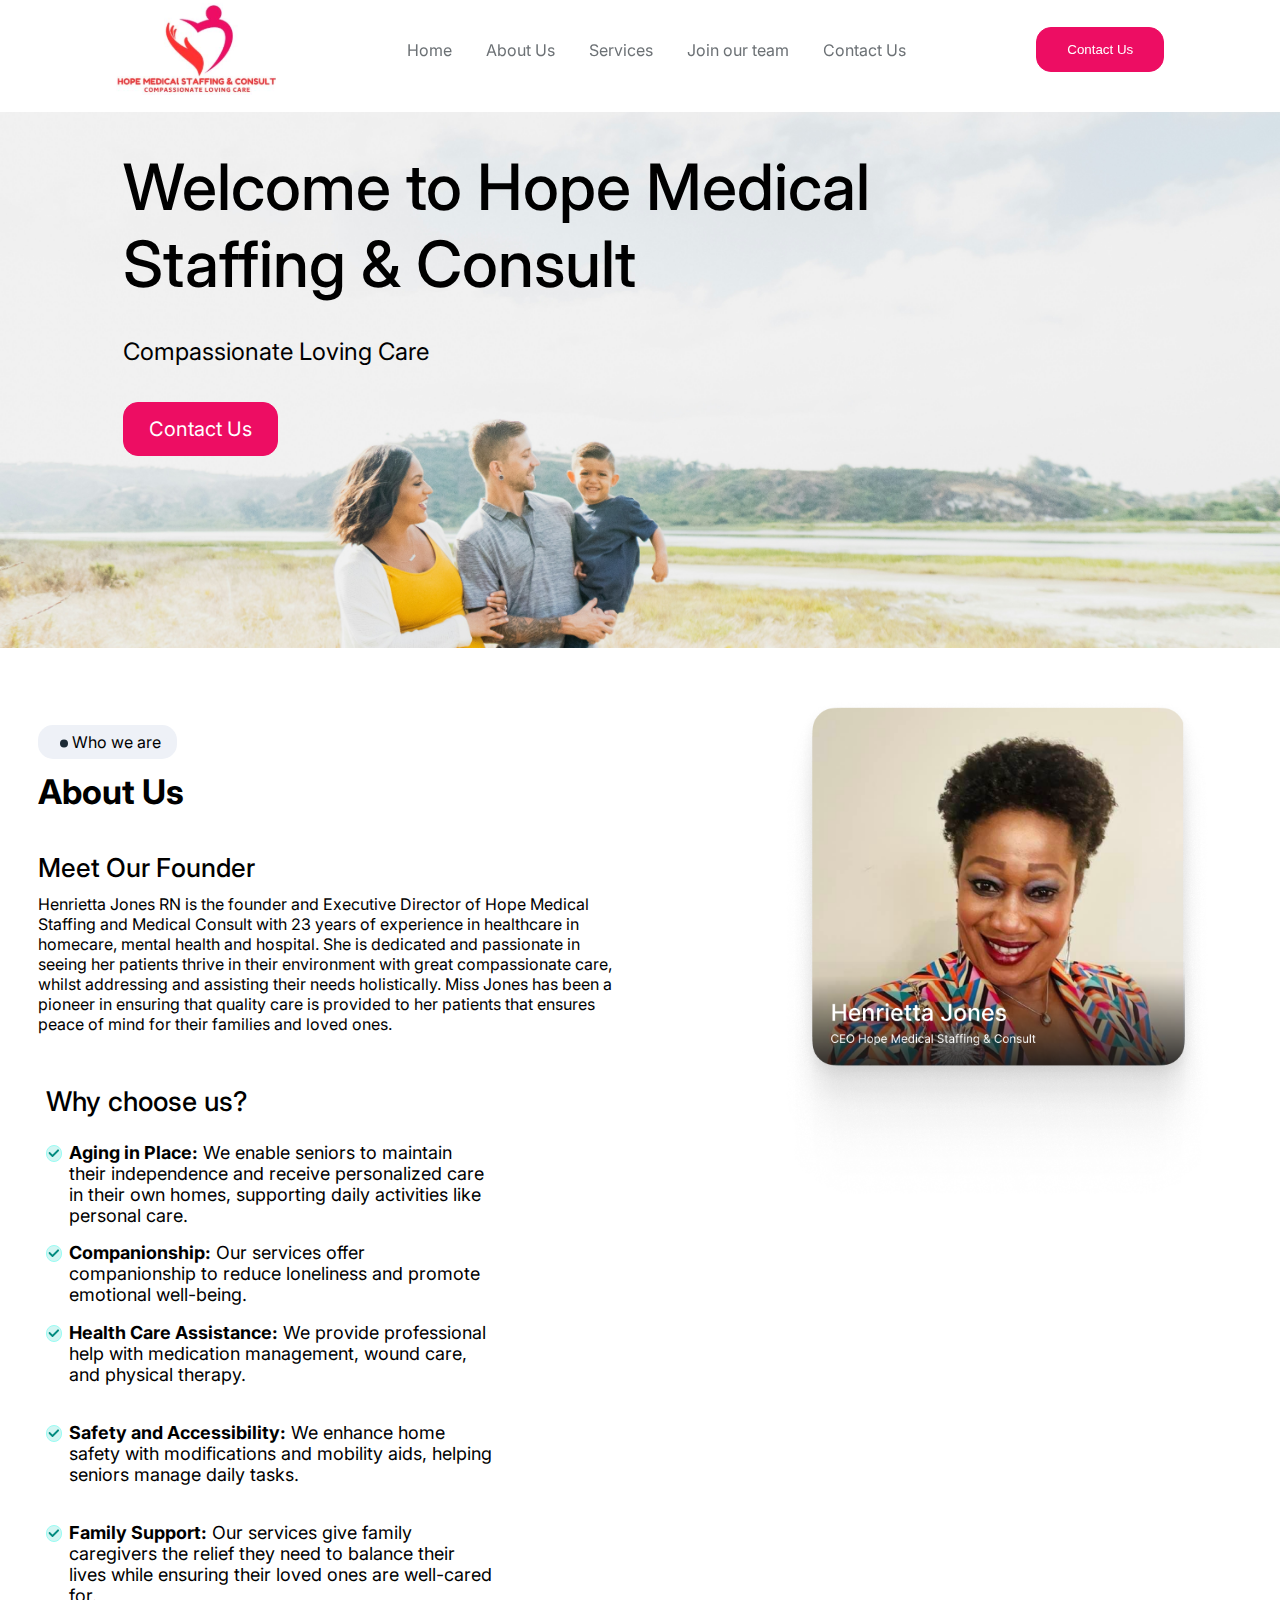
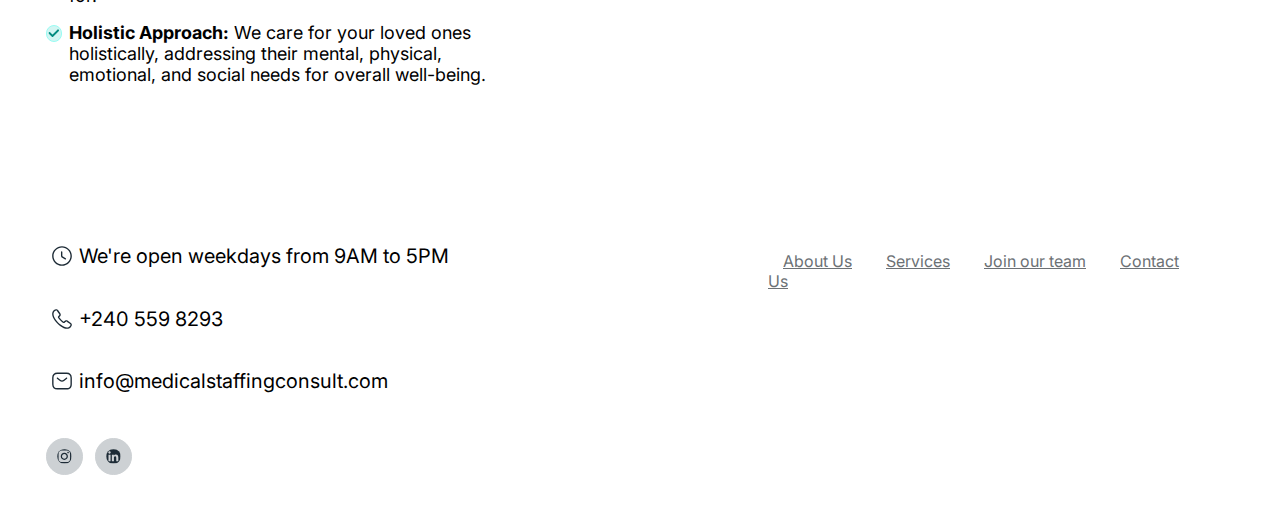
<file: index.html>
<!DOCTYPE html>
<html>

<head>
    <meta charset="UTF-8">
    <meta name = "viewport" content=" device-width, initial-scale = 1.0">

    <title>Hope Medical Staffing</title>

    <link rel="stylesheet" href="styles.css">
</head>


<body>

<!-- Navigation Section -->

<header id="header">

    <nav class="nav_bar">
         <a href="index.html" class="nav_brand"><img src="icon/fd6fde0a-fc8e-40f4-8240-9b6425fdf64c 4.svg"></a>


         <ul class="nav_links">
            <li class="nav_link"><a href="index.html">Home</a></li>

            <li class="nav_link"><a href="aboutus.html">About Us</a></li>

            <li class="nav_link"><a href="services.html">Services</a></li>

            <li class="nav_link"><a href="jot.html"> Join our team</a></li>

            <li class="nav_link"><a href="contact.html">Contact Us</a></li>
         </ul>

         <button class="nav_btn"><a href="contact.html">Contact Us</a></button>

         <div class="span_nav">
            <span></span>
            <span></span>
            <span></span>
         </div>

    </nav>
       



</header>




<!-- AD DISPLAYS SECT -->

<div class="ad_sect">

    <div class="text_area">
        <h1>Welcome to Hope Medical Staffing & Consult</h1>

        <p>Compassionate Loving Care</p>

        <button><a href="contact.html">Contact Us</a></button>
    </div>


</div>




<!-- ABOUT US SECTION -->

<div class="absec">

<div class="about_sec">

    <div class="dot_outer">

    <div class="dot">
        <p><img src="icon/Ellipse 5.svg"> Who we are</p>
    </div>
   
    </div>

    <div class="abs_text">
        <h1>About Us</h1>

        <h2>Meet Our Founder</h2>

        <p>Henrietta Jones RN is the founder and Executive Director of Hope Medical Staffing and Medical Consult with 23 years of experience in healthcare in homecare, mental health and hospital. She is dedicated and passionate in seeing her patients thrive in their environment with great compassionate care, whilst addressing and assisting their needs holistically. Miss Jones has been a pioneer in ensuring that quality care is provided to her patients that ensures peace of mind for their families and loved ones.</p>
       
        <div class="about_sec_m">
    
            <img src="images/Caf card.png">
        
        </div>

    </div>

    <div class="abs_text2">
        <h1>Why choose us?</h1>

        <div class="a-icon">

            <div class="a-icon2">
                <div class="a-icon3">
                <img src="icon/Mark.svg"> 
                 </div>
            </div>

            <div class="a-text">
                <p><b>Aging in Place:</b> We enable seniors to maintain their independence and receive personalized care in their own homes, supporting daily activities like personal care.</p>
            </div>
            
        </div>


        <div class="a-iconII">
            <div class="a-icon2">
                <div class="a-icon3">
                    <img src="icon/Mark.svg"> 
                </div>
            </div>

            <div class="a-text">
                <p><b>Companionship:</b> Our services offer companionship to reduce loneliness and promote emotional well-being.</p>

            </div>
        </div>

        <div class="a-icon">
            <div class="a-icon2">
                <div class="a-icon3">
                    <img src="icon/Mark.svg">
                </div>
            </div>

            <div class="a-text">
                <p> <b>Health Care Assistance:</b> We provide professional help with medication management, wound care, and physical therapy.</p>
            </div>
        </div>
        
        <div class="a-icon">
            <div class="a-icon2">
                <div class="a-icon3">
                    <img src="icon/Mark.svg"> 
                </div>
            </div>

            <div class="a-text">
                <p><b>Safety and Accessibility:</b> We enhance home safety with modifications and mobility aids, helping seniors manage daily tasks.</p>
 
            </div>
        </div>

        <div class="a-icon">
            <div class="a-icon2">
                <div class="a-icon3">
                    <img src="icon/Mark.svg"> 
                </div>
            </div>

            <div class="a-text">
                <p><b>Family Support:</b> Our services give family caregivers the relief they need to balance their lives while ensuring their loved ones are well-cared for.</p>

            </div>
        </div>

        <div class="a-icon">
            <div class="a-icon2">
                <div class="a-icon3">
                    <img src="icon/Mark.svg">
                </div>
            </div>

            <div class="a-text">
                <p> <b>Holistic Approach:</b> We care for your loved ones holistically, addressing their mental, physical, emotional, and social needs for overall well-being.
                </p>  
            </div>
        </div>


    </div>

       
</div>


<div class="about_sec2">
    
    <img src="images/Caf card.png">

</div>

</div>


<!-- FOOTER SECTION -->


<footer id="footer">

    <div class="foot_1">
        <p class="fp"><img src="icon/clock.svg"> We're open weekdays from 9AM to 5PM </p>

        <p class="fp"><img src="icon/call.svg"> +240 559 8293</p>

        <p class="fp"><img src="icon/sms.svg"> info@medicalstaffingconsult.com</p>

        <div class="foot_15">

        <p class="fi"><a href="#"><img src="icon/Icon.svg"></a> <a href="#"><img src="icon/Icon2.svg"></a></p>

        </div>
    </div>



    <div class="foot_2">

        <ul class="nav_links2">

            <li class="nav_link2"><a href="aboutus.html">About Us</a></li>

            <li class="nav_link2"><a href="services.html">Services</a></li>

            <li class="nav_link2"><a href="jot.html"> Join our team</a></li>

            <li class="nav_link2"><a href="contact.html">Contact Us</a></li>

         </ul>



    </div>

</footer>






<script src="script.Js"></script>

</body>











</html>
</file>
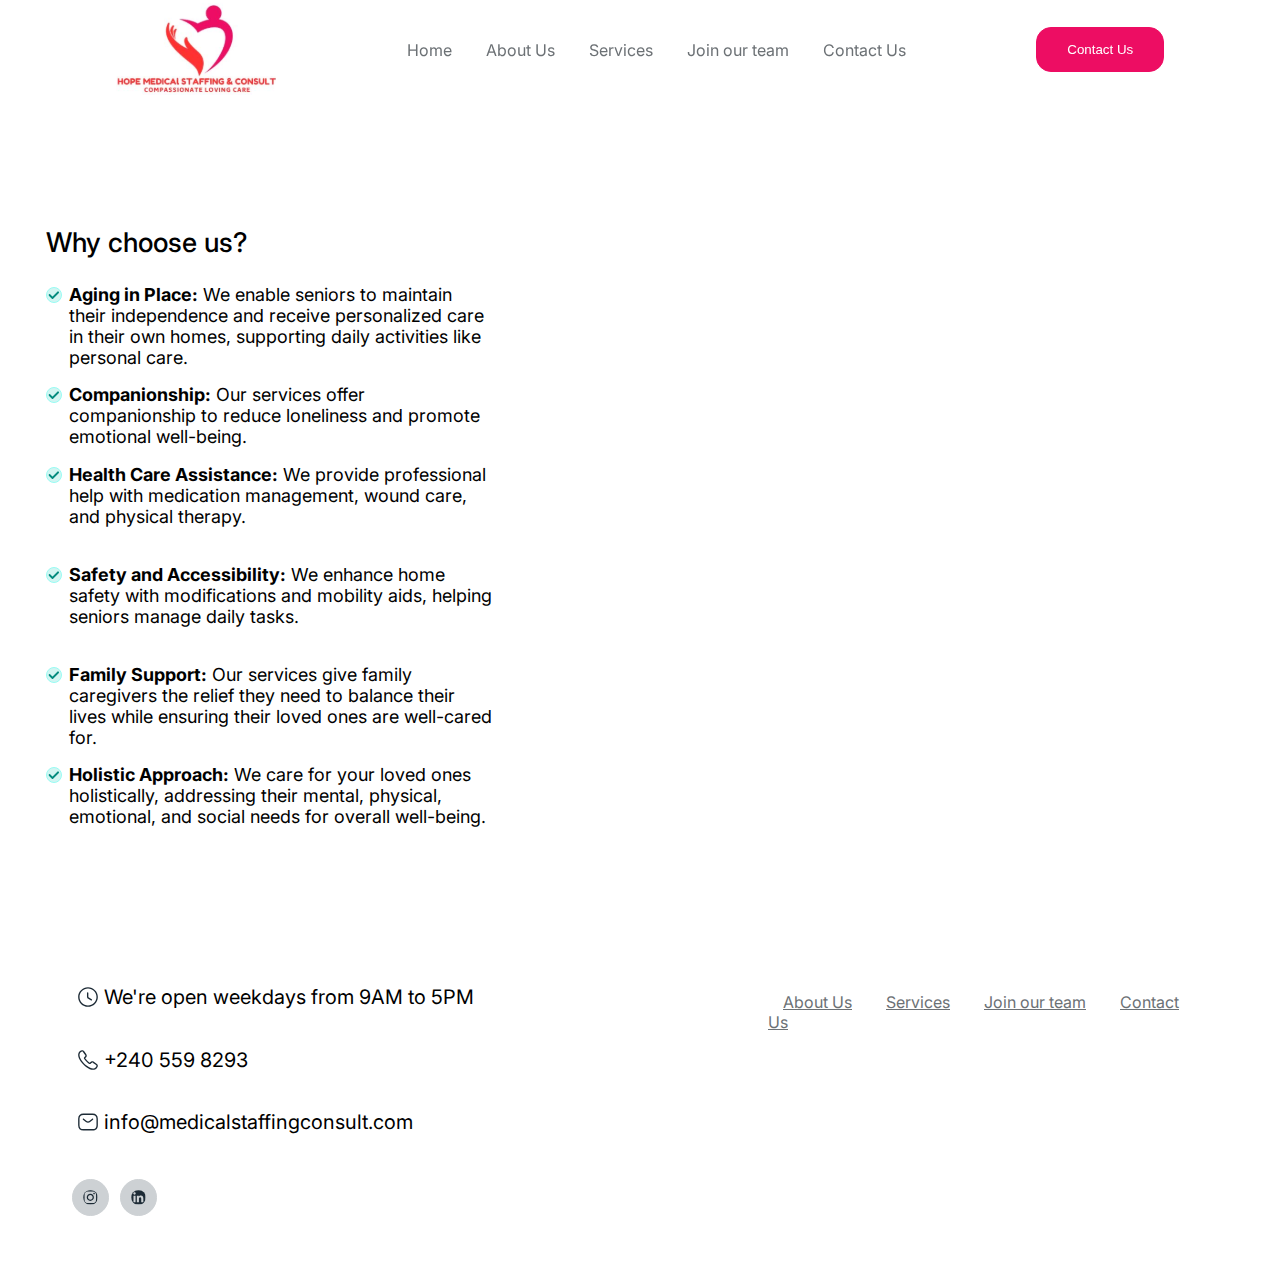
<file: aboutus.html>
<!DOCTYPE html>
<html>
    <head>
        <meta charset="UTF-8">
        <meta name="viewport" content="device-width,initial-scale=1.0">

        <title>About Us</title>

        <link rel="stylesheet" href="abustyle.css">
    </head>

    <body>
        <!-- Navigation Section -->

        <header id="header">
        
            <nav class="nav_bar">
                 <a class="nav_brand" ><img src="icon/fd6fde0a-fc8e-40f4-8240-9b6425fdf64c 4.svg"></a>
        
        
                 <ul class="nav_links">
                    <li class="nav_link"><a href="index.html">Home</a></li>
        
                    <li class="nav_link"><a href="aboutus.html">About Us</a></li>
        
                    <li class="nav_link"><a href="services.html">Services</a></li>
        
                    <li class="nav_link"><a href="jot.html"> Join our team</a></li>
        
                    <li class="nav_link"><a href="contact.html">Contact Us</a></li>
                 </ul>
        
                 <button class="nav_btn"><a href="contact.html">Contact Us</a></button>
        

                 <div class="span_nav">
                    <span></span>
                    <span></span>
                    <span></span>
                 </div>
            </nav>
        
        
        
        </header>
    
        <!-- ABOUT US SECTION -->

        <div class="absec">

            <div class="about_sec">
            
                <div class="abs_text2">
                    <h1>Why choose us?</h1>
            
                    <div class="a-icon">
            
                        <div class="a-icon2">
                            <div class="a-icon3">
                            <img src="icon/Mark.svg"> 
                             </div>
                        </div>
            
                        <div class="a-text">
                            <p><b>Aging in Place:</b> We enable seniors to maintain their independence and receive personalized care in their own homes, supporting daily activities like personal care.</p>
                        </div>
                        
                    </div>
            
            
                    <div class="a-iconII">
                        <div class="a-icon2">
                            <div class="a-icon3">
                                <img src="icon/Mark.svg"> 
                            </div>
                        </div>
            
                        <div class="a-text">
                            <p><b>Companionship:</b> Our services offer companionship to reduce loneliness and promote emotional well-being.</p>
            
                        </div>
                    </div>
            
                    <div class="a-icon">
                        <div class="a-icon2">
                            <div class="a-icon3">
                                <img src="icon/Mark.svg">
                            </div>
                        </div>
            
                        <div class="a-text">
                            <p> <b>Health Care Assistance:</b> We provide professional help with medication management, wound care, and physical therapy.</p>
                        </div>
                    </div>
                    
                    <div class="a-icon">
                        <div class="a-icon2">
                            <div class="a-icon3">
                                <img src="icon/Mark.svg"> 
                            </div>
                        </div>
            
                        <div class="a-text">
                            <p><b>Safety and Accessibility:</b> We enhance home safety with modifications and mobility aids, helping seniors manage daily tasks.</p>
             
                        </div>
                    </div>
            
                    <div class="a-icon">
                        <div class="a-icon2">
                            <div class="a-icon3">
                                <img src="icon/Mark.svg"> 
                            </div>
                        </div>
            
                        <div class="a-text">
                            <p><b>Family Support:</b> Our services give family caregivers the relief they need to balance their lives while ensuring their loved ones are well-cared for.</p>
            
                        </div>
                    </div>
            
                    <div class="a-icon">
                        <div class="a-icon2">
                            <div class="a-icon3">
                                <img src="icon/Mark.svg">
                            </div>
                        </div>
            
                        <div class="a-text">
                            <p> <b>Holistic Approach:</b> We care for your loved ones holistically, addressing their mental, physical, emotional, and social needs for overall well-being.
                            </p>  
                        </div>
                    </div>
            
            
                </div>
            
                   
            </div>
            
 <!-- FOOTER SECTION -->


<footer id="footer">

    <div class="foot_1">
        <p class="fp"><img src="icon/clock.svg"> We're open weekdays from 9AM to 5PM </p>

        <p class="fp"><img src="icon/call.svg"> +240 559 8293</p>

        <p class="fp"><img src="icon/sms.svg"> info@medicalstaffingconsult.com</p>

        <div class="foot_15">

        <p class="fi"><a href="#"><img src="icon/Icon.svg"></a> <a href="#"><img src="icon/Icon2.svg"></a></p>

        </div>
    </div>



    <div class="foot_2">

        <ul class="nav_links2">

            <li class="nav_link2"><a href="aboutus.html">About Us</a></li>

            <li class="nav_link2"><a href="services.html">Services</a></li>

            <li class="nav_link2"><a href="jot.html"> Join our team</a></li>

            <li class="nav_link2"><a href="contact.html">Contact Us</a></li>

         </ul>



    </div>

</footer>




            <script src="script.Js"></script>
    </body>




</html>
</file>
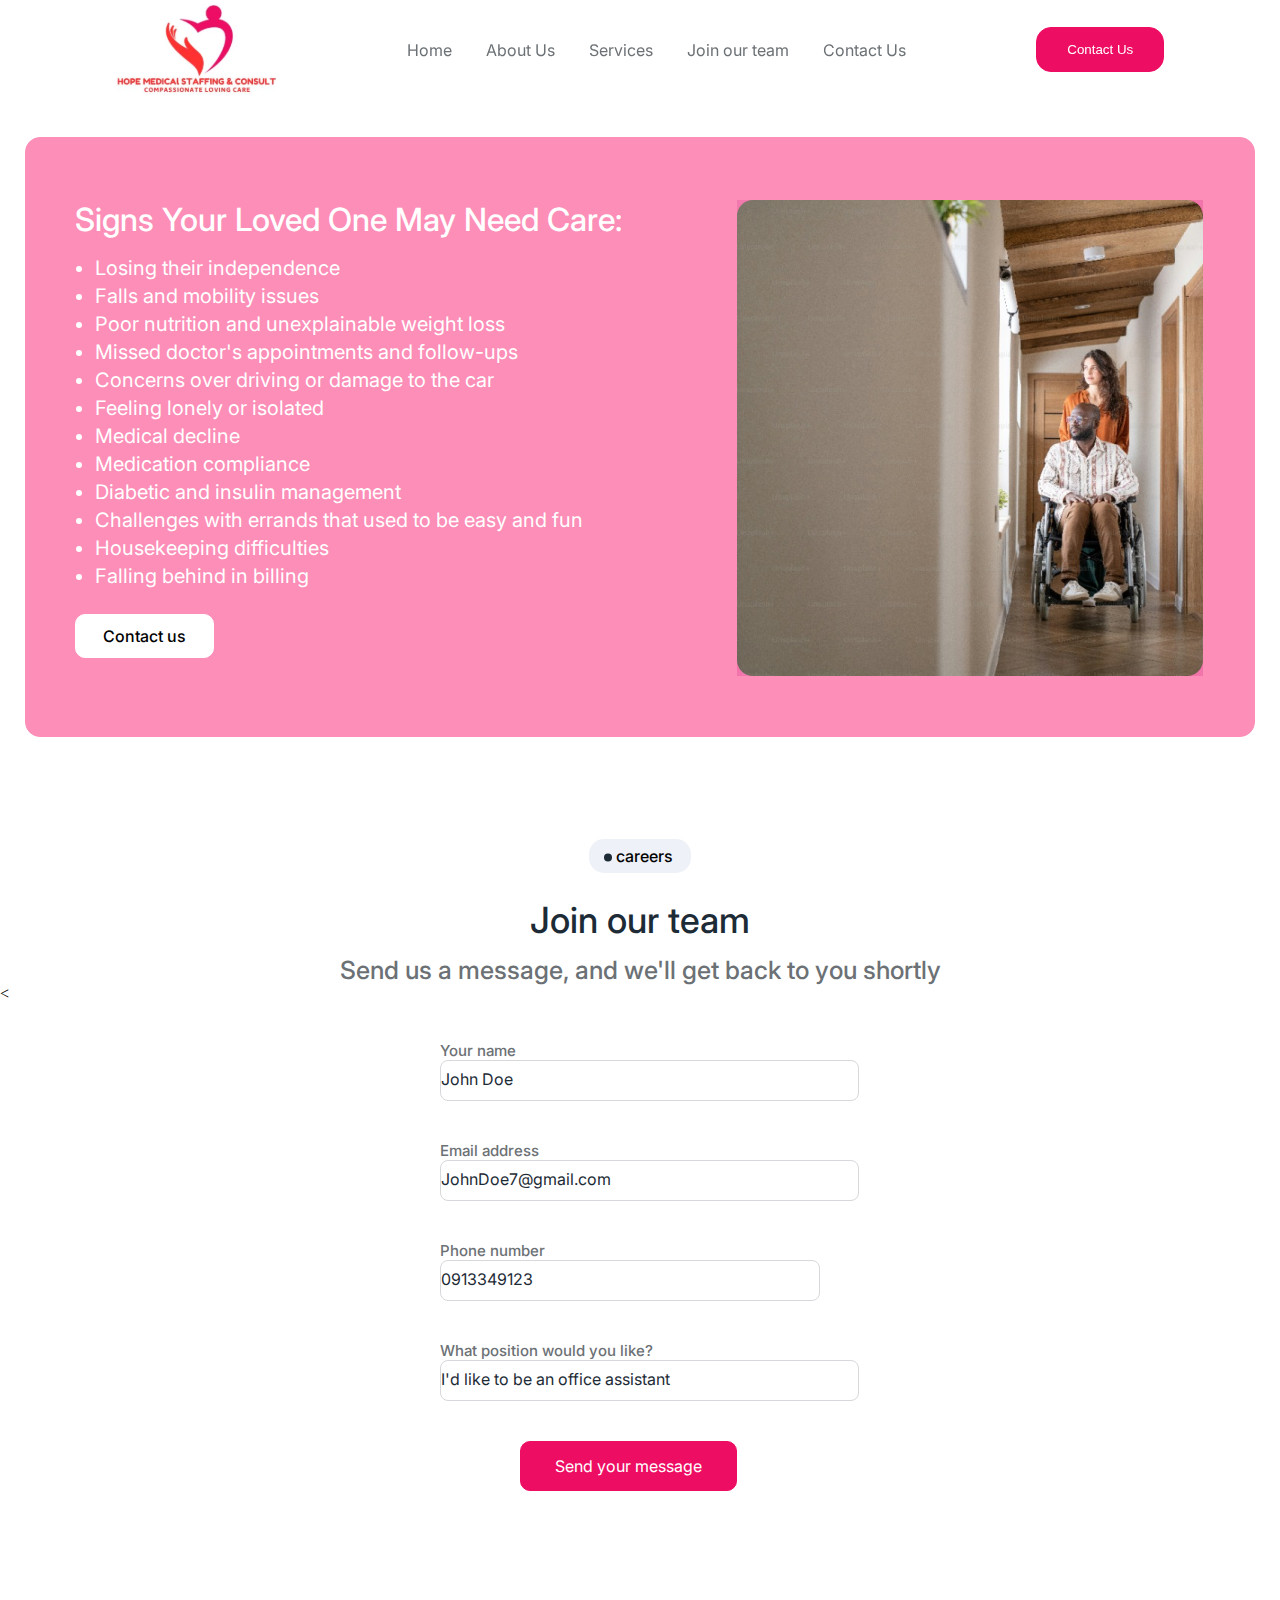
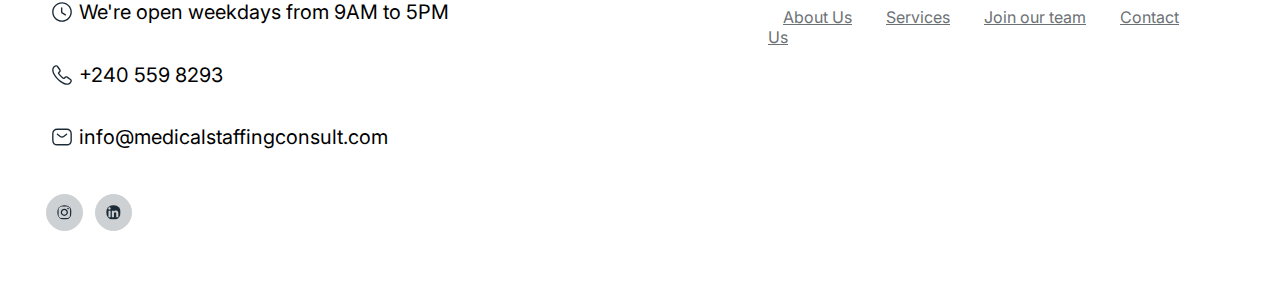
<file: contact.html>
<!DOCTYPE html>
<html>

<head>
    <meta charset="UTF-8">
    <meta name="viewport" content="device-width,initial-scale=1.0">
    <title>Contact Us</title>
    <link rel="stylesheet" href="contact.css">
</head>


<body>

<!-- Navigation Section -->

<header id="header">

    <nav class="nav_bar">
         <a href="index.html" class="nav_brand"><img src="icon/fd6fde0a-fc8e-40f4-8240-9b6425fdf64c 4.svg"></a>


         <ul class="nav_links">
            <li class="nav_link"><a href="index.html">Home</a></li>

            <li class="nav_link"><a href="aboutus.html">About Us</a></li>

            <li class="nav_link"><a href="services.html">Services</a></li>

            <li class="nav_link"><a href="jot.html"> Join our team</a></li>

            <li class="nav_link"><a href="contact.html">Contact Us</a></li>
         </ul>

         <button class="nav_btn"><a href="contact.html">Contact Us</a></button>

         <div class="span_nav">
            <span></span>
            <span></span>
            <span></span>
         </div>

    </nav>
       



</header>


<!-- SIGNS SECTION -->

<div class="sign_sect">

<div class="box">

<div class="sub_box">

<h1>Signs Your Loved One May Need Care:</h1>

<ul>

<li>Losing their independence</li>

<li>Falls and mobility issues</li>  

<li>Poor nutrition and unexplainable weight loss</li>  

<li>Missed doctor's appointments and follow-ups</li>  

<li>Concerns over driving or damage to the car</li>      

<li>Feeling lonely or isolated</li>

<li>Medical decline</li>

<li>Medication compliance</li>

<li>Diabetic and insulin management</li>

<li>Challenges with errands that used to be easy and fun</li>

<li>Housekeeping difficulties</li>

<li>Falling behind in billing</li>

</ul>


<button><a href="#">Contact us</a></button>
 
</div>    


<div class="sub_box2">
  <img src="images/Frame 1000007094.jpg">
</div>


</div>



</div>




<!-- CONTACT SECTION -->

<div class="contact">


    <div class="heading">

        <div class="dot_outer">
    
        <div class="dot">
            <p><img src="icon/Ellipse 5.svg"> careers</p>
        </div>
       
        </div>
        
     </div>   

<h1 class="ch">Join our team</h1>

<p class="ctp">Send us a message, and we'll get back to you shortly</p>


<<div class="contact_box">

    <div class="info_box">
    
    
        <form action="https://formspree.io/f/meojybpo" method="post" enctype="text/plain" >

            <div>    
            <label for="Name">Your name</label>    
            <input type="text" placeholder="John Doe" id="Name" name="Name" size="50" required>
            </div>
            
            <div>
            <label for="Email">Email address</label>    
            <input type="email" placeholder="JohnDoe7@gmail.com" id="Email" name="Email" size="50" required>
            </div>
            
            <div>
            <label for="Number">Phone number</label>    
            <input type="number" class="p_box" placeholder="0913349123" id="Number" name="number" required>
            </div>
            
            <div>
            <label for="Application form">What position would you like?</label>    
            <input type="text" placeholder="I'd like to be an office assistant" id="Application form" size="50" name="Application form" required>
            </div>
            
            
            <input type="submit" value="Send your message" class="sbutton">
            
            </form>
    
    
    </div>
    
    
    
    </div>
    
    
    
    
    </div>
    





<!-- FOOTER SECTION -->


<footer id="footer">

    <div class="foot_1">
        <p class="fp"><img src="icon/clock.svg"> We're open weekdays from 9AM to 5PM </p>

        <p class="fp"><img src="icon/call.svg"> +240 559 8293</p>

        <p class="fp"><img src="icon/sms.svg"> info@medicalstaffingconsult.com</p>

        <div class="foot_15">

        <p class="fi"><a href="#"><img src="icon/Icon.svg"></a> <a href="#"><img src="icon/Icon2.svg"></a></p>

        </div>
    </div>



    <div class="foot_2">

        <ul class="nav_links2">

            <li class="nav_link2"><a href="aboutus.html">About Us</a></li>

            <li class="nav_link2"><a href="services.html">Services</a></li>

            <li class="nav_link2"><a href="jot.html"> Join our team</a></li>

            <li class="nav_link2"><a href="contact.html">Contact Us</a></li>

         </ul>



    </div>

</footer>







<script src="script.Js"></script>









</body>











</html>
</file>
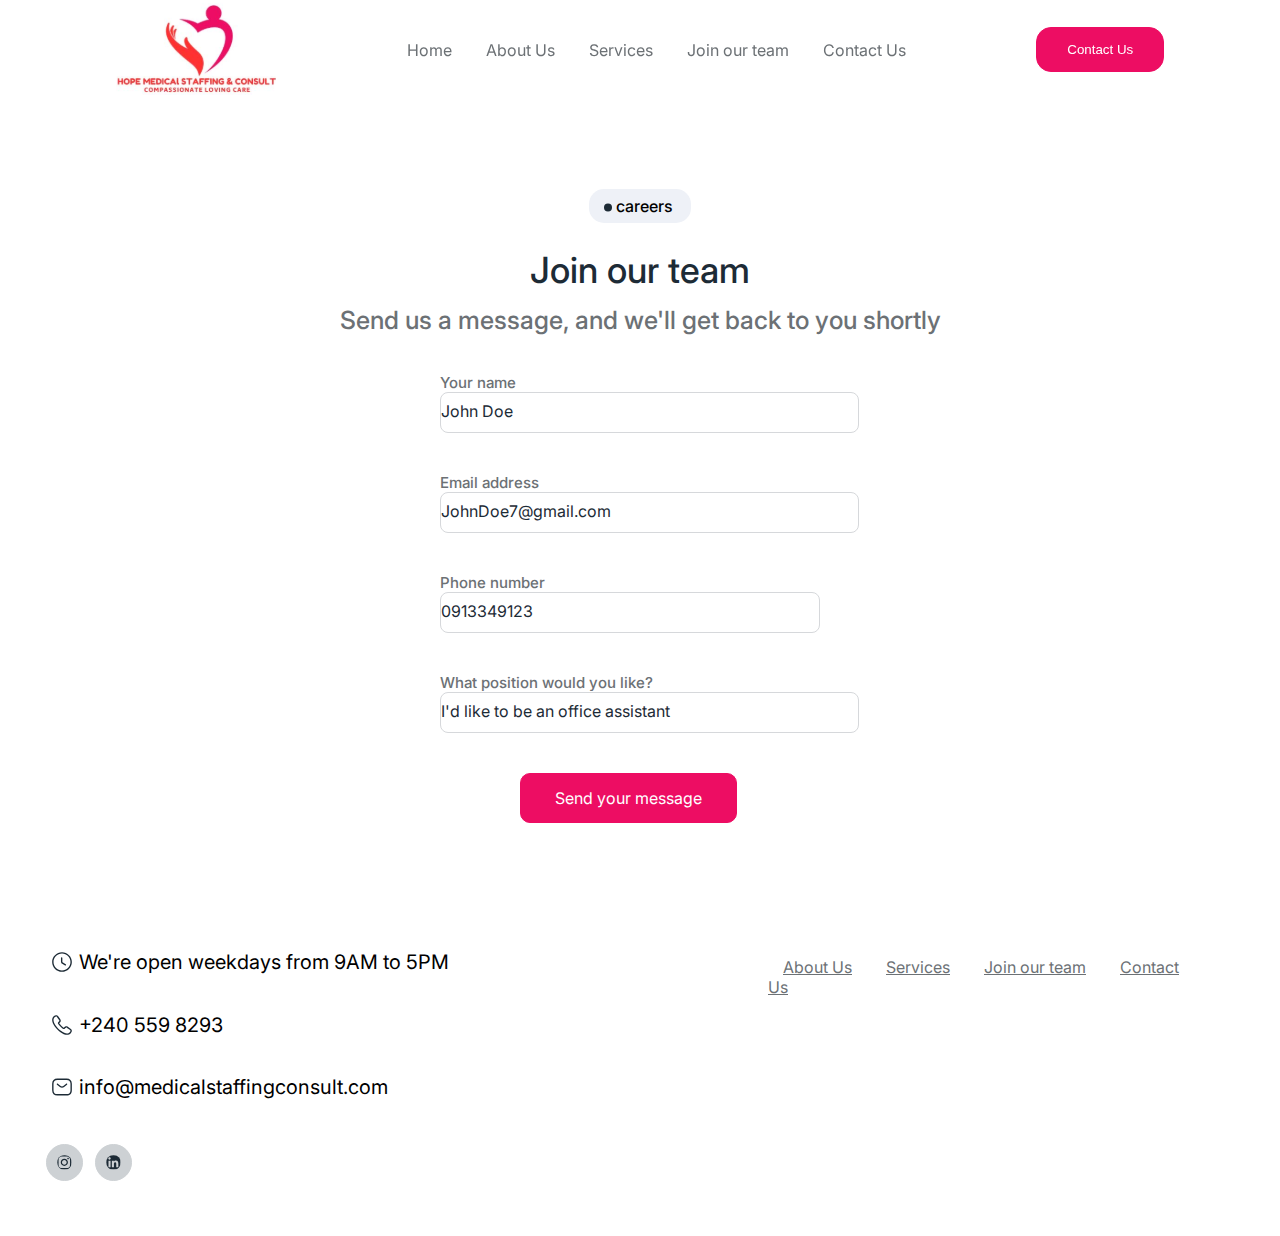
<file: jot.html>
<!DOCTYPE html>
<html>
<head>

<meta charset="UTF-8">
<meta name="viewport" content="device-width,initial-scale=1.0">
<title>Join Our Team</title>
<link rel="stylesheet" href="jot.css">

</head>


<body>

<!-- Navigation Section -->

<header id="header">

    <nav class="nav_bar">
         <a href="index.html" class="nav_brand"><img src="icon/fd6fde0a-fc8e-40f4-8240-9b6425fdf64c 4.svg"></a>


         <ul class="nav_links">
            <li class="nav_link"><a href="index.html">Home</a></li>

            <li class="nav_link"><a href="aboutus.html">About Us</a></li>

            <li class="nav_link"><a href="services.html">Services</a></li>

            <li class="nav_link"><a href="jot.html"> Join our team</a></li>

            <li class="nav_link"><a href="contact.html">Contact Us</a></li>
         </ul>

         <button class="nav_btn"><a href="contact.html">Contact Us</a></button>

         <div class="span_nav">
            <span></span>
            <span></span>
            <span></span>
         </div>

    </nav>
       



</header>




<!-- CONTACT SECTION -->

<div class="contact">


    <div class="heading">

        <div class="dot_outer">
    
        <div class="dot">
            <p><img src="icon/Ellipse 5.svg"> careers</p>
        </div>
       
        </div>
        
     </div>   

<h1 class="ch">Join our team</h1>

<p class="ctp">Send us a message, and we'll get back to you shortly</p>


<div class="contact_box">

<div class="info_box">


<form action="https://formspree.io/f/meojybpo" method="post" enctype="text/plain" >

<div>    
<label for="Name">Your name</label>    
<input type="text" placeholder="John Doe" id="Name" name="Name" size="50" required>
</div>

<div>
<label for="Email">Email address</label>    
<input type="email" placeholder="JohnDoe7@gmail.com" id="Email" name="Email" size="50" required>
</div>

<div>
<label for="Number">Phone number</label>    
<input type="number" class="p_box" placeholder="0913349123" id="Number" name="number" required>
</div>

<div>
<label for="Application form">What position would you like?</label>    
<input type="text" placeholder="I'd like to be an office assistant" id="Application form" size="50" name="Application form" required>
</div>


<input type="submit" value="Send your message" class="sbutton">

</form>


</div>



</div>




</div>





<!-- FOOTER SECTION -->


<footer id="footer">

    <div class="foot_1">
        <p class="fp"><img src="icon/clock.svg"> We're open weekdays from 9AM to 5PM </p>

        <p class="fp"><img src="icon/call.svg"> +240 559 8293</p>

        <p class="fp"><img src="icon/sms.svg"> info@medicalstaffingconsult.com</p>

        <div class="foot_15">

        <p class="fi"><a href="#"><img src="icon/Icon.svg"></a> <a href="#"><img src="icon/Icon2.svg"></a></p>

        </div>
    </div>



    <div class="foot_2">

        <ul class="nav_links2">

            <li class="nav_link2"><a href="aboutus.html">About Us</a></li>

            <li class="nav_link2"><a href="services.html">Services</a></li>

            <li class="nav_link2"><a href="jot.html"> Join our team</a></li>

            <li class="nav_link2"><a href="contact.html">Contact Us</a></li>

         </ul>



    </div>

</footer>








<script src="script.Js"></script>

</body>




















</html>
</file>
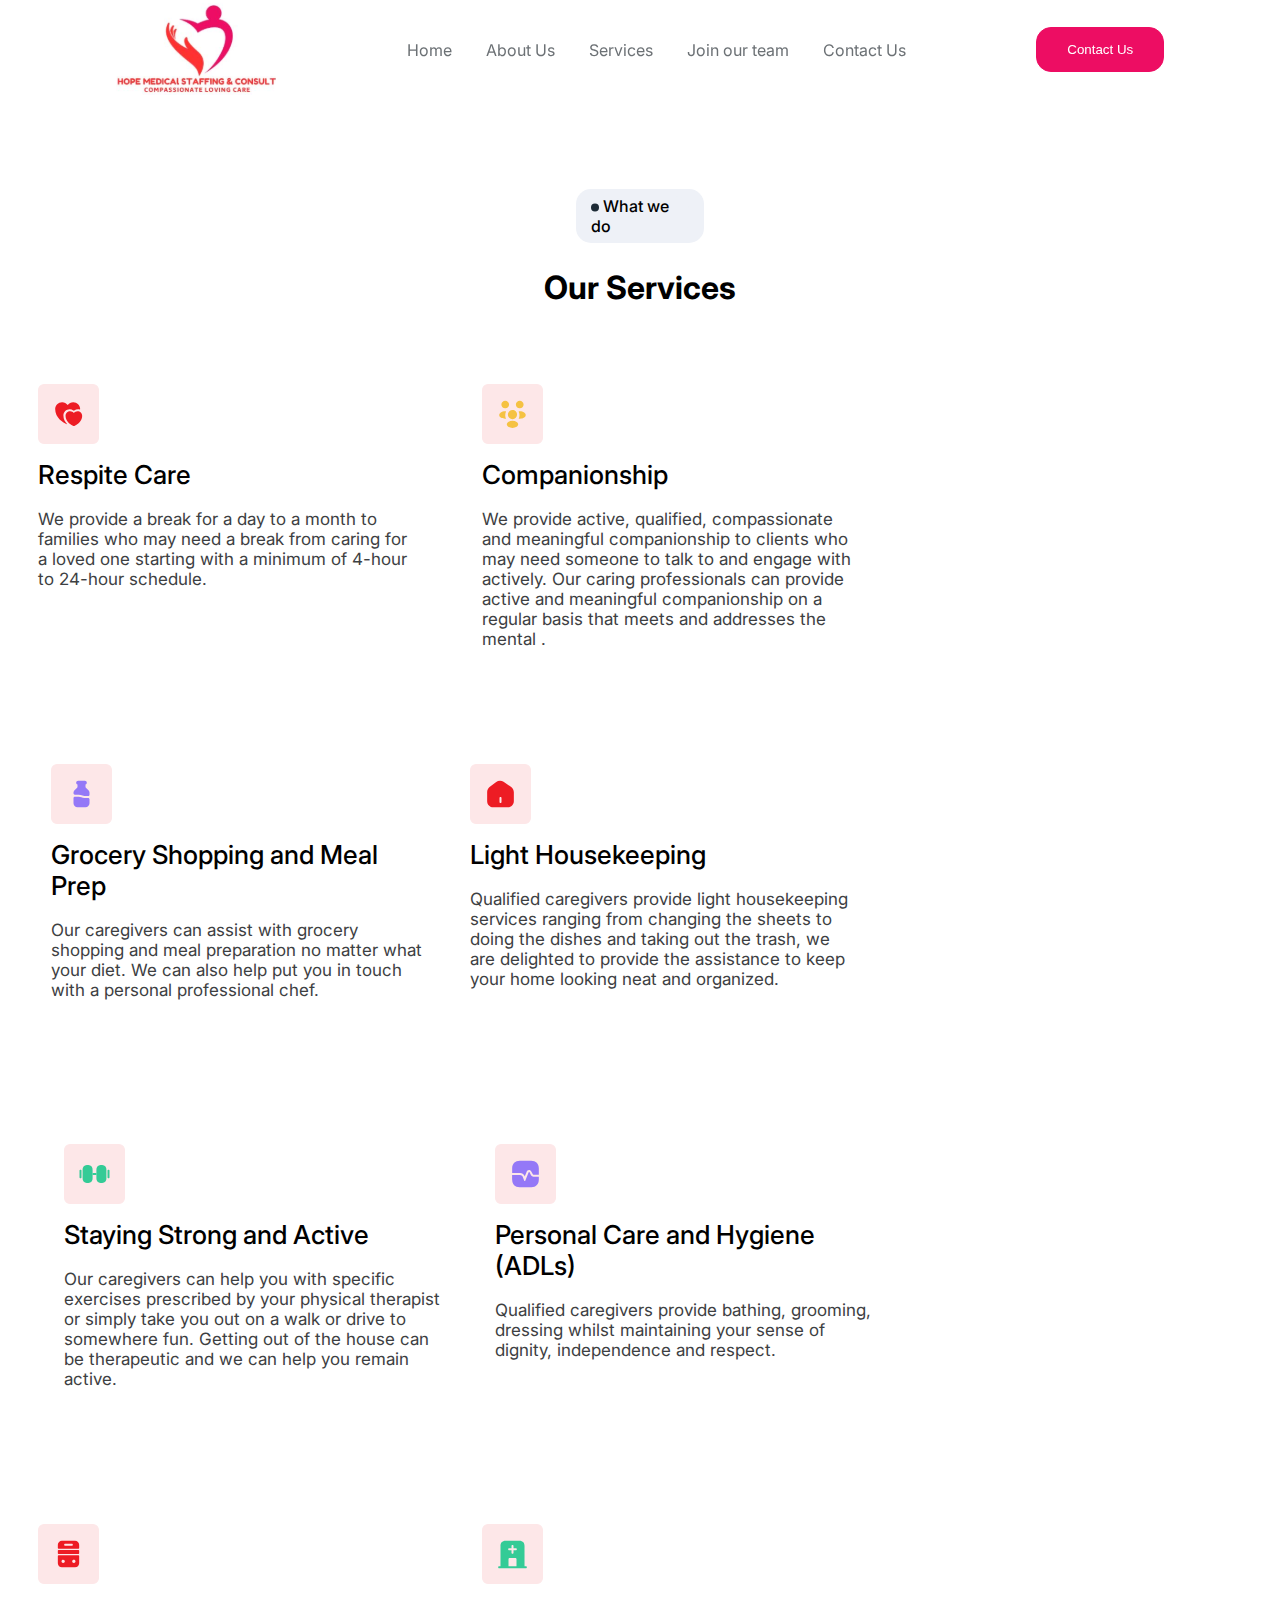
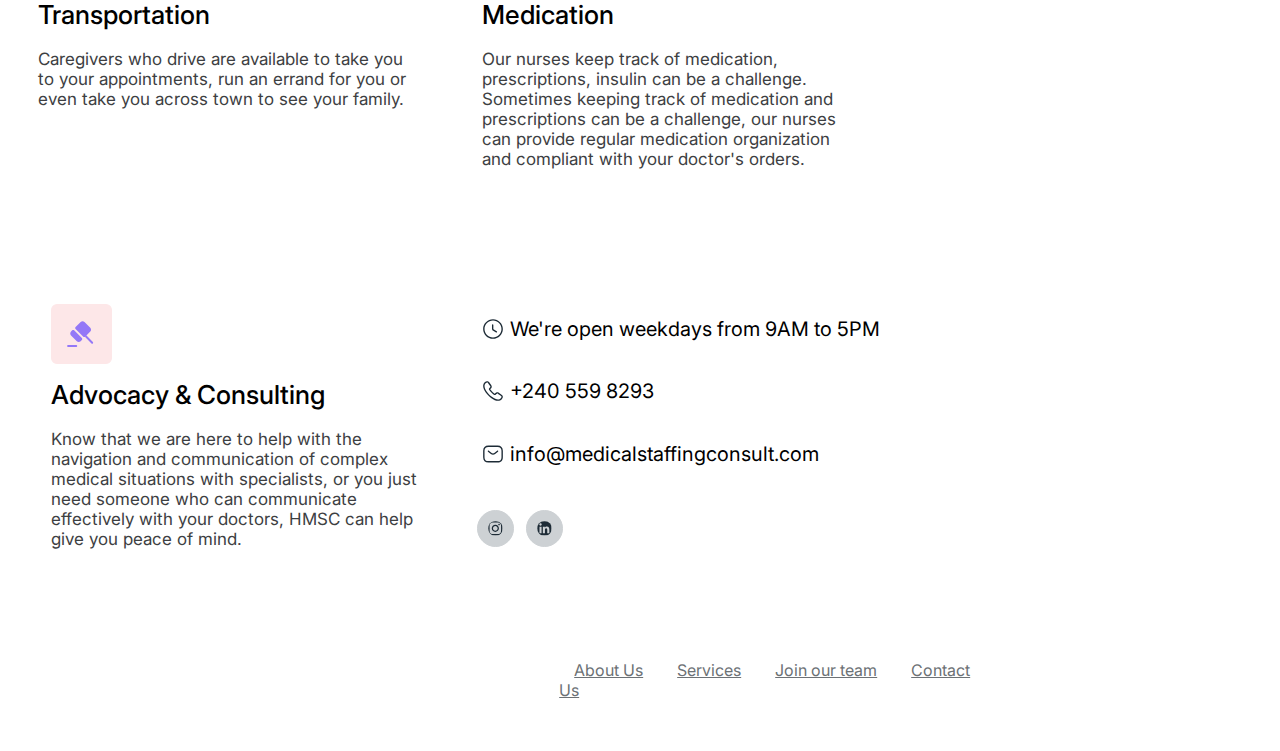
<file: services.html>
<!DOCTYPE html>
<html>
<head>
    <meta charset="UTF-8">
    <meta name="viewport" content="device-width,initial-scale=1.0">
    <title>Services</title>
    <link rel="stylesheet" href="services.css">
</head>

<body>

<!-- Navigation Section -->

<header id="header">

    <nav class="nav_bar">
         <a href="index.html" class="nav_brand"><img src="icon/fd6fde0a-fc8e-40f4-8240-9b6425fdf64c 4.svg"></a>


         <ul class="nav_links">
            <li class="nav_link"><a href="index.html">Home</a></li>

            <li class="nav_link"><a href="aboutus.html">About Us</a></li>

            <li class="nav_link"><a href="services.html">Services</a></li>

            <li class="nav_link"><a href="jot.html"> Join our team</a></li>

            <li class="nav_link"><a href="contact.html">Contact Us</a></li>
         </ul>

         <button class="nav_btn"><a href="contact.html">Contact Us</a></button>

         <div class="span_nav">
            <span></span>
            <span></span>
            <span></span>
         </div>

    </nav>
       



</header>



<!-- OUR SERVICES SECTION -->

<div class="os_sect">

    <div class="heading">

        <div class="dot_outer">
    
        <div class="dot">
            <p><img src="icon/Ellipse 5.svg"> What we do</p>
        </div>
       
        </div>
        
     </div>   
    


<div class="services">

<h1 class="sh">Our Services</h1>


<div class="box">

<div class="sub_box">
   <img src="icon/lovely.svg">

   <h1>Respite Care</h1>

   <p>We provide a break for a day to a month to families who may need a break from caring for a loved one starting with a minimum of 4-hour to 24-hour schedule. </p>

</div>

<div class="sub_box2">
    <img src="icon/people.svg">

    <h1>Companionship</h1>

    <p>We provide active, qualified, compassionate and meaningful companionship to clients who may need someone to talk to and engage with actively. Our caring professionals can provide active and meaningful companionship on a regular basis that meets and addresses the mental . 
    </p>
</div>

<div class="sub_box3">
    <img src="icon/milk.svg">

    <h1>Grocery Shopping and Meal Prep </h1>

    <p>Our caregivers can assist with grocery shopping and meal preparation no matter what your diet. We can also help put you in touch with a personal professional chef. </p>
</div>


</div>


<div class="box2">

    <div class="sub_box">
        <img src="icon/home-2.svg">
     
        <h1> Light Housekeeping </h1>
     
        <p>Qualified caregivers provide light housekeeping services ranging from changing the sheets to doing the dishes and taking out the trash, we are delighted to provide the assistance to keep your home looking neat and organized. </p>     
     </div>
     
     <div class="sub_box2">
         <img src="icon/weight.svg">
     
         <h1>Staying Strong and Active </h1>
     
         <p>Our caregivers can help you with specific exercises prescribed by your physical therapist or simply take you out on a walk or drive to somewhere fun. Getting out of the house can be therapeutic and we can help you remain active. </p>
          
     </div>
     
     <div class="sub_box3">
         <img src="icon/health.svg">
     
         <h1>Personal Care and Hygiene (ADLs)</h1>
 
         <p>Qualified caregivers provide bathing, grooming, dressing whilst maintaining your sense of dignity, independence and respect.</p>

     </div>

</div>


<div class="box3">

    <div class="sub_box">
        <img src="icon/bus.svg">
     
        <h1>Transportation </h1>

        <p>Caregivers who drive are available to take you to your appointments, run an errand for you or even take you across town to see your family.  </p>

     </div>
     
     <div class="sub_box2">
         <img src="icon/hospital.svg">
     
         <h1>Medication </h1>

         <p>Our nurses keep track of medication, prescriptions, insulin can be a challenge. Sometimes keeping track of medication and prescriptions can be a challenge, our nurses can provide regular medication organization and compliant with your doctor's orders.  </p>
     
     </div>
     
     <div class="sub_box3">
         <img src="icon/judge.svg">
     
         <h1>Advocacy & Consulting </h1>

         <p>Know that we are here to help with the navigation and communication of complex medical situations with specialists, or you just need someone who can communicate effectively with your doctors, HMSC can help give you peace of mind. </p>
 
     </div>


</div>



</div>



</div>







<!-- FOOTER SECTION -->


<footer id="footer">

    <div class="foot_1">
        <p class="fp"><img src="icon/clock.svg"> We're open weekdays from 9AM to 5PM </p>

        <p class="fp"><img src="icon/call.svg"> +240 559 8293</p>

        <p class="fp"><img src="icon/sms.svg"> info@medicalstaffingconsult.com</p>

        <div class="foot_15">

        <p class="fi"><a href="#"><img src="icon/Icon.svg"></a> <a href="#"><img src="icon/Icon2.svg"></a></p>

        </div>
    </div>



    <div class="foot_2">

        <ul class="nav_links2">

            <li class="nav_link2"><a href="aboutus.html">About Us</a></li>

            <li class="nav_link2"><a href="services.html">Services</a></li>

            <li class="nav_link2"><a href="jot.html"> Join our team</a></li>

            <li class="nav_link2"><a href="contact.html">Contact Us</a></li>

         </ul>



    </div>

</footer>




<script src="script.Js"></script>


</body>





</html>
</file>
<file: styles.css>
@import url('https://fonts.googleapis.com/css2?family=Inter:ital,opsz,wght@0,14..32,100..900;1,14..32,100..900&display=swap');


*{
    padding: 0%;
    margin: 0%;
    box-sizing: border-box;
}

.nav_bar{
    display: flex;
    justify-content: space-evenly;
    align-items: center;
    width: 100%;
    position: sticky;
    z-index: 1;
    top: 0%;
}



.nav_link{
    list-style: none;
    display: inline;
    padding: 0% 15px;
}

.nav_link a{
    text-decoration: none;
    font-family: "Inter", sans-serif;
    color: #6C7175;
    transition: all 0.3s ease 0s;
}


.nav_link a:hover{
    color: black;
}


.nav_btn{
    background-color: #ED0D63;
    border: 1px solid #ED0D63;
    border-radius: 15px;
    padding: 14px 30px;
    transition: all 0.3s ease 0s;
}

.nav_btn a{
    color: white;
    text-decoration: none;
}

.nav_btn:hover{
    background-color: #be0f52;
}


.nav_bar2{
    display: flex;
    justify-content: space-evenly;
    align-items: center;
    width: 100%;
    position: sticky;
    z-index: 1;
    top: 0%;
}



.span_nav{
    display: none;
    cursor: pointer;
    border-radius: 50%;
    padding: 5px 8px; 
}

.span_nav span{
    display: block;
    width: 2rem;
    height: 3px;
    margin: 7px auto;
    -webkit-transition: all 0.3s ease-in-out;
    transition: all 0.3s ease-in-out;
    background-color: black;
}


@media screen and (max-width: 420px){
    *{
        padding: 0%;
        margin: 0%;
    }
    
    #header{
        position: sticky;
        box-sizing: border-box;
        z-index: 100;
        height: 80px;
        top: 0;
        background-color: white;
    }

    .nav_brand{
        margin-right: auto;
        margin-left: 1rem;
    }

    .nav_brand img{
        width: 70%;
    }

    .span_nav{
        display: block;
        position: absolute;
        transition: all 0.3s ease 0s;
        left: 87%;
    }

    .span_nav.active{
        background-color: #ffb3d0;
    }



    .nav_bar{
        display: flex;
        justify-content: space-evenly;
        align-items: center;
        width: 100%;
        position: sticky;
        z-index: 1;
        top: 0%;
    }
    
    .nav_links{
        justify-content: center;
        background-color: white;
        position: absolute;
        flex-direction: column;
        width: 100%;
        transition: all 0.3s ease 0s;
        height: 330px;
        top: -1000%;
        opacity: 0%;
    }

    .nav_links.active{
        opacity: 100%;
        top: 100%;
    }
    
    
    .nav_link{
        display: flex;
        justify-content: center;
        padding: 17px 0%;
    }
    
    .nav_link a{
        text-decoration: none;
        font-family: "Inter", sans-serif;
        color: #6C7175;
        transition: all 0.3s ease 0s;
    }
    
    
    .nav_link a:hover{
        color: black;
    }
    
    
    .nav_btn{
        background-color: #ED0D63;
        border: 1px solid #ED0D63;
        border-radius: 13px;
        position: absolute;
        top: -100%;
        opacity: 0%;
        padding-top: 15px;
        padding-bottom: 15px;
        width: 50%;
        transition: all 0.3s ease 0s;
    }

    .nav_btn.active{
         top: 490%;
         opacity: 100%;
    }
    
    .nav_btn a{
        color: white;
        text-decoration: none;
    }
}

@media screen and (min-width: 420px) and (max-width: 600px){
    *{
        padding: 0%;
        margin: 0%;
    }
    
    #header{
        position: sticky;
        z-index: 100;
        height: 80px;
        box-sizing: border-box;
        top: 0;
        background-color: white;
    }

    .nav_brand{
        margin-right: auto;
        margin-left: 1rem;
    }

    .nav_brand img{
        width: 70%;
    }

    .span_nav{
        display: block;
        position: absolute;
        transition: all 0.3s ease 0s;
        left: 87%;
    }

    .span_nav.active{
        background-color: #ffb3d0;
    }



    .nav_bar{
        display: flex;
        justify-content: space-evenly;
        align-items: center;
        width: 100%;
        position: sticky;
        z-index: 1;
        top: 0%;
    }
    
    .nav_links{
        justify-content: center;
        background-color: white;
        position: absolute;
        flex-direction: column;
        width: 100%;
        transition: all 0.3s ease 0s;
        height: 290px;
        top: -1000%;
        opacity: 0%;
    }

    .nav_links.active{
        opacity: 100%;
        top: 100%;
    }
    
    
    .nav_link{
        display: flex;
        justify-content: center;
        padding: 17px 0%;
    }
    
    .nav_link a{
        text-decoration: none;
        font-family: "Inter", sans-serif;
        color: #6C7175;
        transition: all 0.3s ease 0s;
    }
    
    
    .nav_link a:hover{
        color: black;
    }
    
    
    .nav_btn{
        background-color: #ED0D63;
        border: 1px solid #ED0D63;
        border-radius: 13px;
        position: absolute;
        top: -100%;
        opacity: 0%;
        padding-top: 15px;
        padding-bottom: 15px;
        width: 50%;
        transition: all 0.3s ease 0s;
    }

    .nav_btn.active{
         top: 423%;
         opacity: 100%;
    }
    
    .nav_btn a{
        color: white;
        text-decoration: none;
    }
}

@media screen and (min-width: 600px) and (max-width: 768px){
    *{
        padding: 0%;
        margin: 0%;
    }
    
    #header{
        position: sticky;
        z-index: 100;
        height: 90px;
        top: 0;
        background-color: white;
    }

    .nav_brand{
        margin-right: auto;
        margin-left: 1rem;
    }

    .nav_brand img{
        width: 70%;
    }

    .span_nav{
        display: block;
        position: absolute;
        transition: all 0.3s ease 0s;
        left: 87%;
    }

    .span_nav.active{
        background-color: #ffb3d0;
    }



    .nav_bar{
        display: flex;
        justify-content: space-evenly;
        align-items: center;
        width: 100%;
        position: sticky;
        z-index: 1;
        top: 0%;
    }
    
    .nav_links{
        justify-content: center;
        background-color: white;
        position: absolute;
        flex-direction: column;
        width: 100%;
        transition: all 0.3s ease 0s;
        height: 290px;
        top: -1000%;
        opacity: 0%;
    }

    .nav_links.active{
        opacity: 100%;
        top: 100%;
    }
    
    
    .nav_link{
        display: flex;
        justify-content: center;
        padding: 17px 0%;
    }
    
    .nav_link a{
        text-decoration: none;
        font-family: "Inter", sans-serif;
        color: #6C7175;
        transition: all 0.3s ease 0s;
    }
    
    
    .nav_link a:hover{
        color: black;
    }
    
    
    .nav_btn{
        background-color: #ED0D63;
        border: 1px solid #ED0D63;
        border-radius: 13px;
        position: absolute;
        top: -100%;
        opacity: 0%;
        padding-top: 15px;
        padding-bottom: 15px;
        width: 50%;
        transition: all 0.3s ease 0s;
    }

    .nav_btn.active{
         top: 423%;
         opacity: 100%;
    }
    
    .nav_btn a{
        color: white;
        text-decoration: none;
    }
}
/* AD SECT */

.ad_sect{
    background-image: url(images/andre-jackson-LdJrAEnYDa0-unsplash.jpg);
    background-repeat: no-repeat;
    background-size: 100%;
    padding-bottom: 15%;
}

.text_area{
    width: 70%;
    margin-left: 9.6%;
    margin-top: 1%;
}

.text_area h1{
    font-family: "Inter", sans-serif;
    font-size: 64px;
    font-weight: 500;
    padding-top: 4%;
    color: black
}

.text_area p{
    font-family: "Inter", sans-serif;
    font-size: 24px;
    font-weight: 400;
    color: black;
    padding-top: 4%;
}

.text_area button {
    background-color: #ED0D63;
    border: 1px solid #ED0D63;
    border-radius: 15px;
    padding: 14px 25px;
    margin-top: 4%;
    transition: all 0.3s ease 0s;
}

.text_area button:hover{
    background-color: #be0f52;
}

.text_area button a{
    font-family: "Inter", sans-serif;
    color: white;
    text-decoration: none;
    font-size: 20px;
}

@media screen and (max-width: 420px){
    .ad_sect{
        background-image: url(images/andre-jackson-LdJrAEnYDa0-unsplash.jpg);
        background-repeat: no-repeat;
        background-size: 700px 500px;
        filter: brightness(85%);
        width: 100%;
        padding-bottom: 1%;
    }
    
    .text_area{
        width: 70%;
        height: 400px;
        margin: auto;
    }
    
    .text_area h1{
        font-family: "Inter", sans-serif;
        font-size: 30px;
        text-align: center;
        font-weight: 500;
        padding-top: 30%;
        color: black
    }
    
    .text_area p{
        font-family: "Inter", sans-serif;
        font-size: 18px;
        text-align: center;
        font-weight: 400;
        color: black;
        padding-top: 4%;
    }
    
    .text_area button {
        background-color: #f8004a;
        border: 1px solid #ED0D63;
        border-radius: 12px;
        padding-top: 10px;
        padding-bottom: 10px;
        margin-top: 8%;
        margin-left: 20%;
        width: 60%;
        transition: all 0.3s ease 0s;
    }
    
    .text_area button:hover{
        background-color: #ff0867;
    }
    
    .text_area button a{
        font-family: "Inter", sans-serif;
        color: white;
        text-decoration: none;
        font-size: 15px;
    }
    
}

@media screen and (min-width: 420px) and (max-width: 600px){
    .ad_sect{
        background-image: url(images/andre-jackson-LdJrAEnYDa0-unsplash.jpg);
        background-repeat: no-repeat;
        background-size: 700px 500px;
        filter: brightness(85%);
        width: 100%;
        padding-bottom: 1%;
    }
    
    .text_area{
        width: 70%;
        height: 400px;
        margin: auto;
    }
    
    .text_area h1{
        font-family: "Inter", sans-serif;
        font-size: 30px;
        text-align: center;
        font-weight: 500;
        padding-top: 30%;
        color: black
    }
    
    .text_area p{
        font-family: "Inter", sans-serif;
        font-size: 18px;
        text-align: center;
        font-weight: 400;
        color: black;
        padding-top: 4%;
    }
    
    .text_area button {
        background-color: #f8004a;
        border: 1px solid #ED0D63;
        border-radius: 12px;
        padding-top: 10px;
        padding-bottom: 10px;
        margin-top: 8%;
        margin-left: 25%;
        width: 50%;
        transition: all 0.3s ease 0s;
    }
    
    .text_area button:hover{
        background-color: #ff0867;
    }
    
    .text_area button a{
        font-family: "Inter", sans-serif;
        color: white;
        text-decoration: none;
        font-size: 15px;
    }
    
}

@media screen and (min-width: 600px) and (max-width: 768px){
    .ad_sect{
        background-image: url(images/andre-jackson-LdJrAEnYDa0-unsplash.jpg);
        background-repeat: no-repeat;
        background-size: 700px 500px;
        background-size: cover;
        filter: brightness(85%);
        width: 100%;
        padding-bottom: 1%;
    }
    
    .text_area{
        width: 70%;
        height: 400px;
        margin: auto;
    }
    
    .text_area h1{
        font-family: "Inter", sans-serif;
        font-size: 30px;
        text-align: center;
        font-weight: 500;
        padding-top: 30%;
        color: black
    }
    
    .text_area p{
        font-family: "Inter", sans-serif;
        font-size: 18px;
        text-align: center;
        font-weight: 400;
        color: black;
        padding-top: 4%;
    }
    
    .text_area button {
        background-color: #f8004a;
        border: 1px solid #ED0D63;
        border-radius: 12px;
        padding-top: 10px;
        padding-bottom: 10px;
        margin-top: 8%;
        margin-left: 25%;
        width: 50%;
        transition: all 0.3s ease 0s;
    }
    
    .text_area button:hover{
        background-color: #ff0867;
    }
    
    .text_area button a{
        font-family: "Inter", sans-serif;
        color: white;
        text-decoration: none;
        font-size: 15px;
    }
}

/* ABOUT US SECTION */

.absec{
    height: 1100px;
}


.about_sec{
    padding-top: 6%;
    width: 60%;
    float: left;
}

.about_sec_m{
    display: none;
}


.dot_outer{
    background-color: #EEF1F7;
    border-radius: 15px;
    padding: 7px 10px;
    width: 18%;
    margin-left: 5%;
}

.dot{
    background-color: #EEF1F7;
    border-radius: 15px;
    width: 100%;
    padding-left: 10%;
}

.dot p{
    font-family: "Inter", sans-serif;
}


.abs_text{
    font-family: "Inter", sans-serif;
    padding-left: 5%;
    width: 80%;
}

.abs_text h1{
    padding-top: 2%;
    font-size: 34px;
}

.abs_text h2{
    padding-top: 7%;
    font-size: 26px;
    font-weight: 500;
}

.abs_text p{
    padding-top: 2%;
}

.abs_text2{
    font-family: "Inter", sans-serif;
    padding-left: 1%;
    margin-left: 5%;
    width: 80%;
    padding-bottom: 10%;
    padding-top: 5%;
}

.a-icon{
    width: 100%;
    height: 100px;
}

.a-iconII{
    width: 100%;
    height: 80px;
}

.a-icon2{
    float: left;
    padding-top: 1.5%;
    height: 53px;
}

.a-icon3 img{
    border: 1px solid #98fcf3;
    border-radius: 50%;
    padding: 1.2px 1.2px;
    background-color: #d2f5f2;
}

.a-text{
    width: 70%;
    padding-top: 1%;
    margin-left: 1%;
    float: left;
}

.abs_text2 h1{
    padding-top: 2%;
    font-size: 27px;
    font-weight: 500;
    padding-bottom: 3%;
}

.abs_text2 p{
    font-family: "Inter", sans-serif;
    font-size: 16px;
    font-weight: 400;
    font-size: 18px;
}



.about_sec2{
    float: left;
    width: 40%;
    padding-top: 4%;
    padding-bottom: 35%;
}

.about_sec2 img{
    width: 90%;
}

@media screen and (max-width: 420px){
    .absec{
        height: 1100px;
    }
    
    
    .about_sec{
        padding-top: 10%;
        width: 100%;
        float: left;
    }
    
    .dot_outer{
        background-color: #EEF1F7;
        border-radius: 15px;
        padding: 7px 10px;
        width: auto;
        max-width: 9rem;
        margin-top: 2%;
        margin-left: 3%;
    }

    .dot{
        background-color: #EEF1F7;
        border-radius: 15px;
        padding-left: 3%;
        width: 100%;
    }
    
    .dot p{
        font-family: "Inter", sans-serif;
    }
    
    
    .abs_text{
        font-family: "Inter", sans-serif;
        padding-left: 4%;
        width: 90%;
    }
    
    .abs_text h1{
        padding-top: 13%;
        font-size: 30px;
    }
    
    .abs_text h2{
        padding-top: 7%;
        font-size: 18px;
        font-weight: 500;
    }
    
    .abs_text p{
        padding-top: 2%;
        font-size: 15px;
    }
    
    .abs_text2{
        font-family: "Inter", sans-serif;
        padding-left: 0%;
        margin-left: 5%;
        width: auto;
        max-width: 90%;
        padding-bottom: 10%;
        padding-top: 5%;
    }

    .a-icon{
        width: 100%;
        height: 160px;
    }
    
    .a-iconII{
        width: 100%;
        height: 150px;
    }
    
    .a-icon2{
        float: left;
        padding-top: 3.5%;
        height: 53px;
    }
    
    .a-icon3 img{
        border: 1px solid #98fcf3;
        border-radius: 50%;
        padding: 1.2px 1.2px;
        background-color: #d2f5f2;
    }
    
    .abs_text2 h1{
        padding-top: 2%;
        font-size: 27px;
        font-weight: 500;
    }
    
    .abs_text2 p{
        font-family: "Inter", sans-serif;
        font-size: 16px;
        font-weight: 400;
        padding-top: 3%;
        padding-bottom: 6%;
    }
    
    
    .about_sec2{
        float: left;
        width: 40%;
        padding-top: 4%;
        padding-bottom: 35%;
        display: none;
    }
    
    .about_sec2 img{
        width: 90%;
    }

    .about_sec_m{
        display: block;
        padding-top: 8%;
        width: 40%;
    }

    .about_sec_m img{
        width: 250%;
    }
}

@media screen and (min-width: 420px) and (max-width: 600px){
    .absec{
        height: 1100px;
    }
    
    
    .about_sec{
        padding-top: 10%;
        width: 95%;
        float: left;
    }
    
    
    .dot_outer{
        background-color: #EEF1F7;
        border-radius: 15px;
        padding: 7px 10px;
        width: auto;
        max-width: 8rem;
        margin-top: 2%;
        margin-left: 3%;
    }

    .dot{
        background-color: #EEF1F7;
        border-radius: 15px;
        padding-left: 2%;
        width: 100%;
    }
    
    .dot p{
        font-family: "Inter", sans-serif;
        font-size: 14px;
        padding-left: 1%;
    }
    
    
    .abs_text{
        font-family: "Inter", sans-serif;
        padding-left: 4%;
        width: 100%;
    }
    
    .abs_text h1{
        padding-top: 4%;
        font-size: 30px;
    }
    
    .abs_text h2{
        padding-top: 7%;
        font-size: 18px;
        font-weight: 500;
    }
    
    .abs_text p{
        padding-top: 2%;
        font-size: 15px;
    }
    
    .abs_text2{
        font-family: "Inter", sans-serif;
        padding-left: 0%;
        margin-left: 5%;
        width: auto;
        max-width: 100%;
        padding-bottom: 10%;
        padding-top: 5%;
    }

    .a-icon{
        width: 100%;
        height: 160px;
        margin-right: 1%;
    }
    
    .a-iconII{
        width: 100%;
        height: 150px;
        margin-right: 1%;
    }
    
    .a-icon2{
        float: left;
        padding-top: 3.5%;
        height: 53px;
    }
    
    .a-icon3 img{
        border: 1px solid #98fcf3;
        border-radius: 50%;
        padding: 1.2px 1.2px;
        background-color: #d2f5f2;
    }
    
    .abs_text2 h1{
        padding-top: 2%;
        font-size: 27px;
        font-weight: 500;
    }
    
    .abs_text2 p{
        font-family: "Inter", sans-serif;
        font-size: 16px;
        font-weight: 400;
        padding-top: 3%;
        padding-bottom: 6%;
    }
    
    
    .about_sec2{
        float: left;
        width: 40%;
        padding-top: 4%;
        padding-bottom: 35%;
        display: none;
    }
    
    .about_sec2 img{
        width: 90%;
    }

    .about_sec_m{
        display: block;
        padding-top: 8%;
        width: 90%;
    }

    .about_sec_m img{
        width: 100%;
    }

}

@media screen and (min-width: 600px) and (max-width: 768px){
    .absec{
        height: 1100px;
    }
    
    
    .about_sec{
        padding-top: 10%;
        width: 95%;
        float: left;
    }
    
    .dot_outer{
        background-color: #EEF1F7;
        border-radius: 15px;
        padding: 7px 10px;
        width: auto;
        max-width: 10rem;
        margin-top: 2%;
        margin-left: 3%;
    }

    .dot{
        background-color: #EEF1F7;
        border-radius: 15px;
        padding-left: 0%;
        width: 100%;
    }
    
    
    .dot p{
        font-family: "Inter", sans-serif;
        padding-left: 11%;
    }
    
    
    .abs_text{
        font-family: "Inter", sans-serif;
        padding-left: 4%;
        width: 100%;
    }
    
    .abs_text h1{
        padding-top: 4%;
        font-size: 30px;
    }
    
    .abs_text h2{
        padding-top: 7%;
        font-size: 18px;
        font-weight: 500;
    }
    
    .abs_text p{
        padding-top: 2%;
        font-size: 15px;
    }
    
    .abs_text2{
        font-family: "Inter", sans-serif;
        padding-left: 0%;
        margin-left: 5%;
        width: auto;
        max-width: 100%;
        padding-bottom: 10%;
        padding-top: 5%;
    }

    .a-icon{
        width: 100%;
        height: 160px;
        margin-right: 1%;
    }
    
    .a-iconII{
        width: 100%;
        height: 150px;
        margin-right: 1%;
    }
    
    .a-icon2{
        float: left;
        padding-top: 3.5%;
        height: 53px;
    }
    
    .a-icon3 img{
        border: 1px solid #98fcf3;
        border-radius: 50%;
        padding: 1.2px 1.2px;
        background-color: #d2f5f2;
    }
    
    .abs_text2 h1{
        padding-top: 2%;
        font-size: 27px;
        font-weight: 500;
    }
    
    .abs_text2 p{
        font-family: "Inter", sans-serif;
        font-size: 16px;
        font-weight: 400;
        padding-top: 3%;
        padding-bottom: 6%;
    }
    
    
    .about_sec2{
        float: left;
        width: 40%;
        padding-top: 4%;
        padding-bottom: 35%;
        display: none;
    }
    
    .about_sec2 img{
        width: 90%;
    }

    .about_sec_m{
        display: block;
        padding-top: 8%;
        width: 90%;
    }

    .about_sec_m img{
        width: 100%;
    }
}


/* FOOTER SECTION */

.foot_1{
    padding-top: 3%;
    float: left;
    width: 50%;
    padding-bottom: 4%;
}

.foot_2{
    padding-top: 4.5%;
    margin-left: 10%;
    float: left;
    width: 35%;
    padding-bottom: 4%;
}

.fp{
    padding-top: 2%;
    padding-left: 8%;
    font-family: "Inter", sans-serif;
    display: flex;
    align-items: center;
    font-size: 20px;
    font-weight: 400;
    padding-bottom: 4%;
}

.fp img{
    float: left;
    margin-right: 1%;
}

.foot_15{
    width: 40%;
    margin-top: 3%;
    margin-left: 6%;
}

.fi img{
    border: 1px solid #cdd1d4;
    border-radius: 50%;
    padding: 10px 10px;
    background-color: #cdd1d4;
    margin-left: 3%;
    transition: all 0.3s ease 0s;
}

.fi img:hover{
    background-color: #6C7175;
}

.nav_link2{
    list-style: none;
    display: inline;
    padding: 0% 15px;
}

.nav_link2 a{
    text-decoration: underline;
    font-family: "Inter", sans-serif;
    color: #6C7175;
    transition: all 0.3s ease 0s;
}


.nav_link2 a:hover{
    color: black;
}

@media screen and (max-width: 420px){
    .foot_1{
        padding-top: 3%;
        float: left;
        width: 100%;
        padding-bottom: 4%;
        background-color: #fff8fb;
    }
    
    .foot_2{
        padding-top: 4.5%;
        margin-left: 0%;
        padding-left: 3%;
        float: left;
        width: 100%;
        padding-bottom: 4%;
        background-color: #fff8fb;
    }
    
    .fp{
        padding-top: 2%;
        padding-left: 4%;
        display: flex;
        align-items: center;
        font-family: "Inter", sans-serif;
        font-size: 17px;
        font-weight: 400;
        padding-bottom: 4%;
    }

    .fp img{
        margin-right: 1%;
    }
    
    .foot_15{
        width: 40%;
        margin-top: 3%;
        margin-left: 2%;
    }
    
    .fi img{
        border: 1px solid #cdd1d4;
        border-radius: 50%;
        padding: 10px 10px;
        background-color: #cdd1d4;
        margin-left: 3%;
        transition: all 0.3s ease 0s;
    }
    
    .fi img:hover{
        background-color: #6C7175;
    }
    
    .nav_link2{
        list-style: none;
        display: block;
        padding: 14px 0px;
    }
    
    .nav_link2 a{
        text-decoration: underline;
        font-family: "Inter", sans-serif;
        color: #000000;
        transition: all 0.3s ease 0s;
    }
    
    
    .nav_link2 a:hover{
        color: black;
    }
}

@media screen and (min-width: 420px) and (max-width: 600px){
    .foot_1{
        padding-top: 3%;
        float: left;
        width: 100%;
        padding-bottom: 4%;
        background-color: #fff8fb;
    }
    
    .foot_2{
        padding-top: 4.5%;
        margin-left: 0%;
        padding-left: 3%;
        float: left;
        width: 100%;
        padding-bottom: 4%;
        background-color: #fff8fb;
    }
    
    .fp{
        padding-top: 2%;
        padding-left: 4%;
        display: flex;
        align-items: center;
        font-family: "Inter", sans-serif;
        font-size: 17px;
        font-weight: 400;
        padding-bottom: 4%;
    }

    .fp img{
        margin-right: 1%;
    }
    
    .foot_15{
        width: 40%;
        margin-top: 3%;
        margin-left: 2%;
    }
    
    .fi img{
        border: 1px solid #cdd1d4;
        border-radius: 50%;
        padding: 10px 10px;
        background-color: #cdd1d4;
        margin-left: 3%;
        transition: all 0.3s ease 0s;
    }
    
    .fi img:hover{
        background-color: #6C7175;
    }
    
    .nav_link2{
        list-style: none;
        display: block;
        padding: 17px 5px;
    }
    
    .nav_link2 a{
        text-decoration: underline;
        font-family: "Inter", sans-serif;
        color: #000000;
        transition: all 0.3s ease 0s;
    }
    
    
    .nav_link2 a:hover{
        color: black;
    }
    
}

@media screen and (min-width: 600px) and (max-width: 768px){
    .foot_1{
        padding-top: 3%;
        float: left;
        width: 100%;
        padding-bottom: 4%;
        background-color: #fff8fb;
    }
    
    .foot_2{
        padding-top: 4.5%;
        margin-left: 0%;
        padding-left: 3%;
        float: left;
        width: 100%;
        padding-bottom: 4%;
        background-color: #fff8fb;
    }
    .fp{
        padding-top: 2%;
        padding-left: 4%;
        display: flex;
        align-items: center;
        font-family: "Inter", sans-serif;
        font-size: 17px;
        font-weight: 400;
        padding-bottom: 4%;
    }

    .fp img{
        margin-right: 1%;
    }
    
    .foot_15{
        width: 40%;
        margin-top: 3%;
        margin-left: 2%;
    }
    
    .fi img{
        border: 1px solid #cdd1d4;
        border-radius: 50%;
        padding: 10px 10px;
        background-color: #cdd1d4;
        margin-left: 3%;
        transition: all 0.3s ease 0s;
    }
    
    .fi img:hover{
        background-color: #6C7175;
    }
    
    .nav_link2{
        list-style: none;
        display: block;
        padding: 19px 5px;
    }
    
    .nav_link2 a{
        text-decoration: underline;
        font-family: "Inter", sans-serif;
        color: #000000;
        transition: all 0.3s ease 0s;
    }
    
    
    .nav_link2 a:hover{
        color: black;
    }
}
</file>
<file: abustyle.css>
@import url('https://fonts.googleapis.com/css2?family=Inter:ital,opsz,wght@0,14..32,100..900;1,14..32,100..900&display=swap');


*{
    padding: 0%;
    margin: 0%;
    box-sizing: border-box;
}

.nav_bar{
    display: flex;
    justify-content: space-evenly;
    align-items: center;
    width: 100%;
    position: sticky;
    z-index: 1;
    top: 0%;
}



.nav_link{
    list-style: none;
    display: inline;
    padding: 0% 15px;
}

.nav_link a{
    text-decoration: none;
    font-family: "Inter", sans-serif;
    color: #6C7175;
    transition: all 0.3s ease 0s;
}


.nav_link a:hover{
    color: black;
}


.nav_btn{
    background-color: #ED0D63;
    border: 1px solid #ED0D63;
    border-radius: 15px;
    padding: 14px 30px;
    transition: all 0.3s ease 0s;
}

.nav_btn a{
    color: white;
    text-decoration: none;
}

.nav_btn:hover{
    background-color: #be0f52;
}

.nav_bar2{
    display: flex;
    justify-content: space-evenly;
    align-items: center;
    width: 100%;
    position: sticky;
    z-index: 1;
    top: 0%;
}



.span_nav{
    display: none;
    cursor: pointer;
    border-radius: 60%;
    padding: 4px 8px;
}

.span_nav span{
    display: block;
    width: 2rem;
    height: 3px;
    margin: 7px auto;
    -webkit-transition: all 0.3s ease-in-out;
    transition: all 0.3s ease-in-out;
    background-color: black;
}

@media screen and (max-width: 420px){
    *{
        padding: 0%;
        margin: 0%;
    }
    
    #header{
        position: sticky;
        box-sizing: border-box;
        z-index: 100;
        height: 80px;
        top: 0;
        background-color: white;
    }

    .nav_brand{
        margin-right: auto;
        margin-left: 1rem;
    }

    .nav_brand img{
        width: 70%;
    }

    .span_nav{
        display: block;
        position: absolute;
        transition: all 0.3s ease 0s;
        left: 87%;
    }

    .span_nav.active{
        background-color: #ffb3d0;
    }



    .nav_bar{
        display: flex;
        justify-content: space-evenly;
        align-items: center;
        width: 100%;
        position: sticky;
        z-index: 1;
        top: 0%;
    }
    
    .nav_links{
        justify-content: center;
        background-color: white;
        position: absolute;
        flex-direction: column;
        width: 100%;
        transition: all 0.3s ease 0s;
        height: 330px;
        top: -1000%;
        opacity: 0%;
    }

    .nav_links.active{
        opacity: 100%;
        top: 100%;
    }
    
    
    .nav_link{
        display: flex;
        justify-content: center;
        padding: 17px 0%;
    }
    
    .nav_link a{
        text-decoration: none;
        font-family: "Inter", sans-serif;
        color: #6C7175;
        transition: all 0.3s ease 0s;
    }
    
    
    .nav_link a:hover{
        color: black;
    }
    
    
    .nav_btn{
        background-color: #ED0D63;
        border: 1px solid #ED0D63;
        border-radius: 13px;
        position: absolute;
        top: -100%;
        opacity: 0%;
        padding-top: 15px;
        padding-bottom: 15px;
        width: 50%;
        transition: all 0.3s ease 0s;
    }

    .nav_btn.active{
         top: 490%;
         opacity: 100%;
    }
    
    .nav_btn a{
        color: white;
        text-decoration: none;
    }
}

@media screen and (min-width: 420px) and (max-width: 600px){
    *{
        padding: 0%;
        margin: 0%;
    }
    
    #header{
        position: sticky;
        z-index: 100;
        height: 80px;
        box-sizing: border-box;
        top: 0;
        background-color: white;
    }

    .nav_brand{
        margin-right: auto;
        margin-left: 2rem;
    }

    .nav_brand img{
        width: 70%;
    }

    .span_nav{
        display: block;
        position: absolute;
        transition: all 0.3s ease 0s;
        left: 87%;
    }

    .span_nav.active{
        background-color: #ffb3d0;
    }



    .nav_bar{
        display: flex;
        justify-content: space-evenly;
        align-items: center;
        width: 100%;
        position: sticky;
        z-index: 1;
        top: 0%;
    }
    
    .nav_links{
        justify-content: center;
        background-color: white;
        position: absolute;
        flex-direction: column;
        width: 100%;
        transition: all 0.3s ease 0s;
        height: 290px;
        top: -1000%;
        opacity: 0%;
    }

    .nav_links.active{
        opacity: 100%;
        top: 100%;
    }
    
    
    .nav_link{
        display: flex;
        justify-content: center;
        padding: 17px 0%;
    }
    
    .nav_link a{
        text-decoration: none;
        font-family: "Inter", sans-serif;
        color: #6C7175;
        transition: all 0.3s ease 0s;
    }
    
    
    .nav_link a:hover{
        color: black;
    }
    
    
    .nav_btn{
        background-color: #ED0D63;
        border: 1px solid #ED0D63;
        border-radius: 13px;
        position: absolute;
        top: -100%;
        opacity: 0%;
        padding-top: 15px;
        padding-bottom: 15px;
        width: 50%;
        transition: all 0.3s ease 0s;
    }

    .nav_btn.active{
         top: 423%;
         opacity: 100%;
    }
    
    .nav_btn a{
        color: white;
        text-decoration: none;
    }
}

@media screen and (min-width: 600px) and (max-width: 768px){
    *{
        padding: 0%;
        margin: 0%;
    }
    
    #header{
        position: sticky;
        z-index: 100;
        height: 90px;
        top: 0;
        background-color: white;
    }

    .nav_brand{
        margin-right: auto;
        margin-left: 2rem;
    }

    .nav_brand img{
        width: 70%;
    }

    .span_nav{
        display: block;
        position: absolute;
        transition: all 0.3s ease 0s;
        left: 87%;
    }

    .span_nav.active{
        background-color: #ffb3d0;
    }



    .nav_bar{
        display: flex;
        justify-content: space-evenly;
        align-items: center;
        width: 100%;
        position: sticky;
        z-index: 1;
        top: 0%;
    }
    
    .nav_links{
        justify-content: center;
        background-color: white;
        position: absolute;
        flex-direction: column;
        width: 100%;
        transition: all 0.3s ease 0s;
        height: 290px;
        top: -1000%;
        opacity: 0%;
    }

    .nav_links.active{
        opacity: 100%;
        top: 100%;
    }
    
    
    .nav_link{
        display: flex;
        justify-content: center;
        padding: 17px 0%;
    }
    
    .nav_link a{
        text-decoration: none;
        font-family: "Inter", sans-serif;
        color: #6C7175;
        transition: all 0.3s ease 0s;
    }
    
    
    .nav_link a:hover{
        color: black;
    }
    
    
    .nav_btn{
        background-color: #ED0D63;
        border: 1px solid #ED0D63;
        border-radius: 13px;
        position: absolute;
        top: -100%;
        opacity: 0%;
        padding-top: 15px;
        padding-bottom: 15px;
        width: 50%;
        transition: all 0.3s ease 0s;
    }

    .nav_btn.active{
         top: 423%;
         opacity: 100%;
    }
    
    .nav_btn a{
        color: white;
        text-decoration: none;
    }
}

/* ABOUT US SECTION */

.absec{
    height: 600px;
}


.about_sec{
    padding-top: 6%;
    width: 60%;
    float: left;
}

.about_sec_m{
    display: none;
}


.dot_outer{
    background-color: #EEF1F7;
    border-radius: 15px;
    padding: 7px 10px;
    width: 18%;
    margin-left: 5%;
}

.dot{
    background-color: #EEF1F7;
    border-radius: 15px;
    width: 100%;
    padding-left: 10%;
}

.dot p{
    font-family: "Inter", sans-serif;
}


.abs_text{
    font-family: "Inter", sans-serif;
    padding-left: 5%;
    width: 80%;
}

.abs_text h1{
    padding-top: 2%;
    font-size: 34px;
}

.abs_text h2{
    padding-top: 7%;
    font-size: 26px;
    font-weight: 500;
}

.abs_text p{
    padding-top: 2%;
}

.abs_text2{
    font-family: "Inter", sans-serif;
    padding-left: 1%;
    margin-left: 5%;
    width: 80%;
    padding-bottom: 10%;
    padding-top: 5%;
}

.a-icon{
    width: 100%;
    height: 100px;
}

.a-iconII{
    width: 100%;
    height: 80px;
}

.a-icon2{
    float: left;
    padding-top: 1.5%;
    height: 53px;
}

.a-icon3 img{
    border: 1px solid #98fcf3;
    border-radius: 50%;
    padding: 1.2px 1.2px;
    background-color: #d2f5f2;
}

.a-text{
    width: 70%;
    padding-top: 1%;
    margin-left: 1%;
    float: left;
}

.abs_text2 h1{
    padding-top: 2%;
    font-size: 27px;
    font-weight: 500;
    padding-bottom: 3%;
}

.abs_text2 p{
    font-family: "Inter", sans-serif;
    font-size: 16px;
    font-weight: 400;
    font-size: 18px;
}


@media screen and (max-width: 420px){
    .about_sec{
        padding-top: 10%;
        width: 100%;
        float: left;
    }
    
    .dot_outer{
        background-color: #EEF1F7;
        border-radius: 15px;
        padding: 7px 10px;
        width: auto;
        max-width: 9rem;
        margin-top: 2%;
        margin-left: 3%;
    }

    .dot{
        background-color: #EEF1F7;
        border-radius: 15px;
        padding-left: 3%;
        width: 100%;
    }
    
    .dot p{
        font-family: "Inter", sans-serif;
    }
    
    
    .abs_text{
        font-family: "Inter", sans-serif;
        padding-left: 4%;
        width: 90%;
    }
    
    .abs_text h1{
        padding-top: 13%;
        font-size: 30px;
    }
    
    .abs_text h2{
        padding-top: 7%;
        font-size: 18px;
        font-weight: 500;
    }
    
    .abs_text p{
        padding-top: 2%;
        font-size: 15px;
    }
    
    .abs_text2{
        font-family: "Inter", sans-serif;
        padding-left: 0%;
        margin-left: 5%;
        width: auto;
        max-width: 90%;
        padding-bottom: 10%;
        padding-top: 5%;
    }

    .a-icon{
        width: 100%;
        height: 150px;
    }
    
    .a-iconII{
        width: 100%;
        height: 120px;
    }
    
    .a-icon2{
        float: left;
        padding-top: 3.5%;
        height: 53px;
    }
    
    .a-icon3 img{
        border: 1px solid #98fcf3;
        border-radius: 50%;
        padding: 1.2px 1.2px;
        background-color: #d2f5f2;
    }
    
    .abs_text2 h1{
        padding-top: 2%;
        font-size: 27px;
        font-weight: 500;
    }
    
    .abs_text2 p{
        font-family: "Inter", sans-serif;
        font-size: 16px;
        font-weight: 400;
        padding-top: 3%;
        padding-bottom: 6%;
    }    

}

@media screen and (min-width: 420px) and (max-width: 600px){
    .absec{
        height: 800px;
    }
    
    
    .about_sec{
        padding-top: 10%;
        width: 95%;
        float: left;
    }
    
    
    .dot_outer{
        background-color: #EEF1F7;
        border-radius: 15px;
        padding: 7px 10px;
        width: auto;
        max-width: 8rem;
        margin-top: 2%;
        margin-left: 3%;
    }

    .dot{
        background-color: #EEF1F7;
        border-radius: 15px;
        padding-left: 2%;
        width: 100%;
    }
    
    .dot p{
        font-family: "Inter", sans-serif;
        font-size: 14px;
        padding-left: 1%;
    }
    
    
    .abs_text{
        font-family: "Inter", sans-serif;
        padding-left: 4%;
        width: 100%;
    }
    
    .abs_text h1{
        padding-top: 4%;
        font-size: 30px;
    }
    
    .abs_text h2{
        padding-top: 7%;
        font-size: 18px;
        font-weight: 500;
    }
    
    .abs_text p{
        padding-top: 2%;
        font-size: 15px;
    }
    
    .abs_text2{
        font-family: "Inter", sans-serif;
        padding-left: 0%;
        margin-left: 5%;
        width: auto;
        max-width: 100%;
        padding-bottom: 10%;
        padding-top: 5%;
    }

    .a-icon{
        width: 100%;
        height: 148px;
        margin-right: 1%;
    }
    
    .a-iconII{
        width: 100%;
        height: 110px;
        margin-right: 1%;
    }
    
    .a-icon2{
        float: left;
        padding-top: 3.5%;
        height: 53px;
    }
    
    .a-icon3 img{
        border: 1px solid #98fcf3;
        border-radius: 50%;
        padding: 1.2px 1.2px;
        background-color: #d2f5f2;
    }
    
    .abs_text2 h1{
        padding-top: 2%;
        font-size: 27px;
        font-weight: 500;
    }
    
    .abs_text2 p{
        font-family: "Inter", sans-serif;
        font-size: 16px;
        font-weight: 400;
        padding-top: 3%;
        padding-bottom: 6%;
    }

    
}

@media screen and (min-width: 600px) and (max-width: 768px){
    .about_sec{
        padding-top: 10%;
        width: 95%;
        float: left;
    }
    
    .dot_outer{
        background-color: #EEF1F7;
        border-radius: 15px;
        padding: 7px 10px;
        width: auto;
        max-width: 10rem;
        margin-top: 2%;
        margin-left: 3%;
    }

    .dot{
        background-color: #EEF1F7;
        border-radius: 15px;
        padding-left: 0%;
        width: 100%;
    }
    
    
    .dot p{
        font-family: "Inter", sans-serif;
        padding-left: 11%;
    }
    
    
    .abs_text{
        font-family: "Inter", sans-serif;
        padding-left: 4%;
        width: 100%;
    }
    
    .abs_text h1{
        padding-top: 4%;
        font-size: 30px;
    }
    
    .abs_text h2{
        padding-top: 7%;
        font-size: 18px;
        font-weight: 500;
    }
    
    .abs_text p{
        padding-top: 2%;
        font-size: 15px;
    }
    
    .abs_text2{
        font-family: "Inter", sans-serif;
        padding-left: 0%;
        margin-left: 5%;
        width: auto;
        max-width: 100%;
        padding-bottom: 10%;
        padding-top: 5%;
    }

    .a-icon{
        width: 100%;
        height: 120px;
        margin-right: 1%;
    }
    
    .a-iconII{
        width: 100%;
        height: 100px;
        margin-right: 1%;
    }
    
    .a-icon2{
        float: left;
        padding-top: 3.5%;
        height: 53px;
    }
    
    .a-icon3 img{
        border: 1px solid #98fcf3;
        border-radius: 50%;
        padding: 1.2px 1.2px;
        background-color: #d2f5f2;
    }
    
    .abs_text2 h1{
        padding-top: 2%;
        font-size: 27px;
        font-weight: 500;
    }
    
    .abs_text2 p{
        font-family: "Inter", sans-serif;
        font-size: 16px;
        font-weight: 400;
        padding-top: 3%;
        padding-bottom: 6%;
    }
    
}




/* FOOTER SECTION */

.foot_1{
    padding-top: 3%;
    float: left;
    width: 50%;
    padding-bottom: 4%;
}

.foot_2{
    padding-top: 4.5%;
    margin-left: 10%;
    float: left;
    width: 35%;
    padding-bottom: 4%;
}

.fp{
    padding-top: 2%;
    padding-left: 12%;
    font-family: "Inter", sans-serif;
    font-size: 20px;
    font-weight: 400;
    display: flex;
    align-items: center;
    padding-bottom: 4%;
}

.fp img{
    float: left;
    margin-right: 1%;
}

.foot_15{
    width: 40%;
    margin-top: 3%;
    margin-left: 10%;
}

.fi img{
    border: 1px solid #cdd1d4;
    border-radius: 50%;
    padding: 10px 10px;
    background-color: #cdd1d4;
    margin-left: 3%;
    transition: all 0.3s ease 0s;
}

.fi img:hover{
    background-color: #6C7175;
}

.nav_link2{
    list-style: none;
    display: inline;
    padding: 0% 15px;
}

.nav_link2 a{
    text-decoration: underline;
    font-family: "Inter", sans-serif;
    color: #6C7175;
    transition: all 0.3s ease 0s;
}


.nav_link2 a:hover{
    color: black;
}

@media screen and (max-width: 420px){
    .foot_1{
        padding-top: 3%;
        float: left;
        width: 100%;
        padding-bottom: 4%;
        background-color: #fff8fb;
    }
    
    .foot_2{
        padding-top: 4.5%;
        margin-left: 0%;
        padding-left: 3%;
        float: left;
        width: 100%;
        padding-bottom: 4%;
        background-color: #fff8fb;
    }
    
    .fp{
        padding-top: 2%;
        padding-left: 4%;
        display: flex;
        align-items: center;
        font-family: "Inter", sans-serif;
        font-size: 17px;
        font-weight: 400;
        padding-bottom: 4%;
    }

    .fp img{
        margin-right: 1%;
    }
    
    .foot_15{
        width: 40%;
        margin-top: 3%;
        margin-left: 2%;
    }
    
    .fi img{
        border: 1px solid #cdd1d4;
        border-radius: 50%;
        padding: 10px 10px;
        background-color: #cdd1d4;
        margin-left: 3%;
        transition: all 0.3s ease 0s;
    }
    
    .fi img:hover{
        background-color: #6C7175;
    }
    
    .nav_link2{
        list-style: none;
        display: block;
        padding: 14px 0px;
    }
    
    .nav_link2 a{
        text-decoration: underline;
        font-family: "Inter", sans-serif;
        color: #000000;
        transition: all 0.3s ease 0s;
    }
    
    
    .nav_link2 a:hover{
        color: black;
    }
}

@media screen and (min-width: 420px) and (max-width: 600px){
    .foot_1{
        padding-top: 3%;
        float: left;
        width: 100%;
        padding-bottom: 4%;
        background-color: #fff8fb;
    }
    
    .foot_2{
        padding-top: 4.5%;
        margin-left: 0%;
        padding-left: 3%;
        float: left;
        width: 100%;
        padding-bottom: 4%;
        background-color: #fff8fb;
    }
    
    .fp{
        padding-top: 2%;
        padding-left: 4%;
        display: flex;
        align-items: center;
        font-family: "Inter", sans-serif;
        font-size: 17px;
        font-weight: 400;
        padding-bottom: 4%;
    }

    .fp img{
        margin-right: 1%;
    }
    
    .foot_15{
        width: 40%;
        margin-top: 3%;
        margin-left: 2%;
    }
    
    .fi img{
        border: 1px solid #cdd1d4;
        border-radius: 50%;
        padding: 10px 10px;
        background-color: #cdd1d4;
        margin-left: 3%;
        transition: all 0.3s ease 0s;
    }
    
    .fi img:hover{
        background-color: #6C7175;
    }
    
    .nav_link2{
        list-style: none;
        display: block;
        padding: 17px 5px;
    }
    
    .nav_link2 a{
        text-decoration: underline;
        font-family: "Inter", sans-serif;
        color: #000000;
        transition: all 0.3s ease 0s;
    }
    
    
    .nav_link2 a:hover{
        color: black;
    }
    
}

@media screen and (min-width: 600px) and (max-width: 768px){
    .foot_1{
        padding-top: 3%;
        float: left;
        width: 100%;
        padding-bottom: 4%;
        background-color: #fff8fb;
    }
    
    .foot_2{
        padding-top: 4.5%;
        margin-left: 0%;
        padding-left: 3%;
        float: left;
        width: 100%;
        padding-bottom: 4%;
        background-color: #fff8fb;
    }
    .fp{
        padding-top: 2%;
        padding-left: 4%;
        display: flex;
        align-items: center;
        font-family: "Inter", sans-serif;
        font-size: 17px;
        font-weight: 400;
        padding-bottom: 4%;
    }

    .fp img{
        margin-right: 1%;
    }
    
    .foot_15{
        width: 40%;
        margin-top: 3%;
        margin-left: 2%;
    }
    
    .fi img{
        border: 1px solid #cdd1d4;
        border-radius: 50%;
        padding: 10px 10px;
        background-color: #cdd1d4;
        margin-left: 3%;
        transition: all 0.3s ease 0s;
    }
    
    .fi img:hover{
        background-color: #6C7175;
    }
    
    .nav_link2{
        list-style: none;
        display: block;
        padding: 19px 5px;
    }
    
    .nav_link2 a{
        text-decoration: underline;
        font-family: "Inter", sans-serif;
        color: #000000;
        transition: all 0.3s ease 0s;
    }
    
    
    .nav_link2 a:hover{
        color: black;
    }
}
</file>
<file: contact.css>
@import url('https://fonts.googleapis.com/css2?family=Inter:ital,opsz,wght@0,14..32,100..900;1,14..32,100..900&display=swap');

*{
    padding: 0%;
    margin: 0%;
    box-sizing: border-box;
}

.nav_bar{
    display: flex;
    justify-content: space-evenly;
    align-items: center;
    width: 100%;
    position: sticky;
    z-index: 1;
    top: 0%;
}



.nav_link{
    list-style: none;
    display: inline;
    padding: 0% 15px;
}

.nav_link a{
    text-decoration: none;
    font-family: "Inter", sans-serif;
    color: #6C7175;
    transition: all 0.3s ease 0s;
}


.nav_link a:hover{
    color: black;
}


.nav_btn{
    background-color: #ED0D63;
    border: 1px solid #ED0D63;
    border-radius: 15px;
    padding: 14px 30px;
    transition: all 0.3s ease 0s;
}

.nav_btn a{
    color: white;
    text-decoration: none;
}

.nav_btn:hover{
    background-color: #be0f52;
}

.nav_bar2{
    display: flex;
    justify-content: space-evenly;
    align-items: center;
    width: 100%;
    position: sticky;
    z-index: 1;
    top: 0%;
}



.span_nav{
    display: none;
    cursor: pointer;
    border-radius: 60%;
    padding: 4px 8px;
}

.span_nav span{
    display: block;
    width: 2rem;
    height: 3px;
    margin: 7px auto;
    -webkit-transition: all 0.3s ease-in-out;
    transition: all 0.3s ease-in-out;
    background-color: black;
}


@media screen and (max-width: 420px){
    *{
        padding: 0%;
        margin: 0%;
    }
    
    #header{
        position: sticky;
        box-sizing: border-box;
        z-index: 100;
        height: 80px;
        top: 0;
        background-color: white;
    }

    .nav_brand{
        margin-right: auto;
        margin-left: 1rem;
    }

    .nav_brand img{
        width: 70%;
    }

    .span_nav{
        display: block;
        position: absolute;
        transition: all 0.3s ease 0s;
        left: 87%;
    }

    .span_nav.active{
        background-color: #ffb3d0;
    }



    .nav_bar{
        display: flex;
        justify-content: space-evenly;
        align-items: center;
        width: 100%;
        position: sticky;
        z-index: 1;
        top: 0%;
    }
    
    .nav_links{
        justify-content: center;
        background-color: white;
        position: absolute;
        flex-direction: column;
        width: 100%;
        transition: all 0.3s ease 0s;
        height: 330px;
        top: -1000%;
        opacity: 0%;
    }

    .nav_links.active{
        opacity: 100%;
        top: 100%;
    }
    
    
    .nav_link{
        display: flex;
        justify-content: center;
        padding: 17px 0%;
    }
    
    .nav_link a{
        text-decoration: none;
        font-family: "Inter", sans-serif;
        color: #6C7175;
        transition: all 0.3s ease 0s;
    }
    
    
    .nav_link a:hover{
        color: black;
    }
    
    
    .nav_btn{
        background-color: #ED0D63;
        border: 1px solid #ED0D63;
        border-radius: 13px;
        position: absolute;
        top: -100%;
        opacity: 0%;
        padding-top: 15px;
        padding-bottom: 15px;
        width: 50%;
        transition: all 0.3s ease 0s;
    }

    .nav_btn.active{
         top: 490%;
         opacity: 100%;
    }
    
    .nav_btn a{
        color: white;
        text-decoration: none;
    }
}

@media screen and (min-width: 420px) and (max-width: 600px){
    *{
        padding: 0%;
        margin: 0%;
    }
    
    #header{
        position: sticky;
        z-index: 100;
        height: 80px;
        box-sizing: border-box;
        top: 0;
        background-color: white;
    }

    .nav_brand{
        margin-right: auto;
        margin-left: 1rem;
    }

    .nav_brand img{
        width: 70%;
    }

    .span_nav{
        display: block;
        position: absolute;
        transition: all 0.3s ease 0s;
        left: 87%;
    }

    .span_nav.active{
        background-color: #ffb3d0;
    }



    .nav_bar{
        display: flex;
        justify-content: space-evenly;
        align-items: center;
        width: 100%;
        position: sticky;
        z-index: 1;
        top: 0%;
    }
    
    .nav_links{
        justify-content: center;
        background-color: white;
        position: absolute;
        flex-direction: column;
        width: 100%;
        transition: all 0.3s ease 0s;
        height: 290px;
        top: -1000%;
        opacity: 0%;
    }

    .nav_links.active{
        opacity: 100%;
        top: 100%;
    }
    
    
    .nav_link{
        display: flex;
        justify-content: center;
        padding: 17px 0%;
    }
    
    .nav_link a{
        text-decoration: none;
        font-family: "Inter", sans-serif;
        color: #6C7175;
        transition: all 0.3s ease 0s;
    }
    
    
    .nav_link a:hover{
        color: black;
    }
    
    
    .nav_btn{
        background-color: #ED0D63;
        border: 1px solid #ED0D63;
        border-radius: 13px;
        position: absolute;
        top: -100%;
        opacity: 0%;
        padding-top: 15px;
        padding-bottom: 15px;
        width: 50%;
        transition: all 0.3s ease 0s;
    }

    .nav_btn.active{
         top: 423%;
         opacity: 100%;
    }
    
    .nav_btn a{
        color: white;
        text-decoration: none;
    }
}

@media screen and (min-width: 600px) and (max-width: 768px){
    *{
        padding: 0%;
        margin: 0%;
    }
    
    #header{
        position: sticky;
        z-index: 100;
        height: 90px;
        top: 0;
        background-color: white;
    }

    .nav_brand{
        margin-right: auto;
        margin-left: 1rem;
    }

    .nav_brand img{
        width: 70%;
    }

    .span_nav{
        display: block;
        position: absolute;
        transition: all 0.3s ease 0s;
        left: 87%;
    }

    .span_nav.active{
        background-color: #ffb3d0;
    }



    .nav_bar{
        display: flex;
        justify-content: space-evenly;
        align-items: center;
        width: 100%;
        position: sticky;
        z-index: 1;
        top: 0%;
    }
    
    .nav_links{
        justify-content: center;
        background-color: white;
        position: absolute;
        flex-direction: column;
        width: 100%;
        transition: all 0.3s ease 0s;
        height: 290px;
        top: -1000%;
        opacity: 0%;
    }

    .nav_links.active{
        opacity: 100%;
        top: 100%;
    }
    
    
    .nav_link{
        display: flex;
        justify-content: center;
        padding: 17px 0%;
    }
    
    .nav_link a{
        text-decoration: none;
        font-family: "Inter", sans-serif;
        color: #6C7175;
        transition: all 0.3s ease 0s;
    }
    
    
    .nav_link a:hover{
        color: black;
    }
    
    
    .nav_btn{
        background-color: #ED0D63;
        border: 1px solid #ED0D63;
        border-radius: 13px;
        position: absolute;
        top: -100%;
        opacity: 0%;
        padding-top: 15px;
        padding-bottom: 15px;
        width: 50%;
        transition: all 0.3s ease 0s;
    }

    .nav_btn.active{
         top: 423%;
         opacity: 100%;
    }
    
    .nav_btn a{
        color: white;
        text-decoration: none;
    }
}


/* SIGN SECTION */

.sign_sect{
    height: 650px;
    padding-top: 3%;
}


.box{
    border: 1px solid #fc8eb8;
    background-color: #fc8eb8;
    border-radius: 15px;
    width: 1230px;
    height: 600px;
    margin: auto;
}

.sub_box{
    margin-top: 5%;
    margin-left: 4%;
    float: left;
    width: 650px;
    height: 450px;
}

.sub_box h1{
    font-family: "Inter", sans-serif;
    font-weight: 500;
    color: white;
}

.sub_box ul{
    margin-top: 2%;
    margin-left: 3%;
}

.sub_box li{
    font-family: "Inter", sans-serif;
    color: white;
    font-size: 20px;
    padding-top: 4px;
}

.sub_box button{
    background-color:  white;
    border: 1px solid white;
    border-radius: 10px;
    padding: 11px 27px;
    margin-top: 4%;
    transition: all 0.3s ease 0s;
}

.sub_box button:hover{
    background-color: #f7f7f7;
}

.sub_box button a{
    font-family: "Inter", sans-serif;
    font-weight: 500;
    font-size: 16px;
    color: black;
    text-decoration: none;
}

.sub_box2{
    margin-top: 5%;
    margin-left: 1%;
    float: left;
    width: 450px;
    height: 450px;
}

@media screen and (max-width: 420px){
    .sign_sect{
        height: 1050px;
        padding-top: 13%;
    }
    
    
    .box{
        border: 1px solid #fc8eb8;
        background-color: #fc8eb8;
        border-radius: 15px;
        width: 95%;
        height: 900px;
        margin: auto;
    }
    
    .sub_box{
        margin-top: 8%;
        margin-left: 10%;
        float: left;
        width: 80%;
        height: 450px;
    }
    
    .sub_box h1{
        font-family: "Inter", sans-serif;
        font-size: 26px;
        font-weight: 500;
        color: white;
    }
    
    .sub_box ul{
        margin-top: 2%;
        margin-left: 3%;
    }
    
    .sub_box li{
        font-family: "Inter", sans-serif;
        color: white;
        font-size: 16px;
        padding-top: 4px;
    }
    
    .sub_box button{
        background-color:  white;
        border: 1px solid white;
        border-radius: 10px;
        padding: 11px 27px;
        margin-top: 9%;
        transition: all 0.3s ease 0s;
    }
    
    .sub_box button:hover{
        background-color: #f7f7f7;
    }
    
    .sub_box button a{
        font-family: "Inter", sans-serif;
        font-weight: 500;
        font-size: 16px;
        color: black;
        text-decoration: none;
    }
    
    .sub_box2{
        margin-left: 2%;
        padding-top: 30%;
        float: left;
        width: 100%;
        height: 450px;
    }
    
    .sub_box2 img{
        width: 90%;
        height: 243px;
        margin-left: 3%;
    }
}

@media screen and (min-width: 420px) and (max-width: 600px){
    .sign_sect{
        height: 1050px;
        padding-top: 13%;
    }
    
    
    .box{
        border: 1px solid #fc8eb8;
        background-color: #fc8eb8;
        border-radius: 15px;
        width: 95%;
        height: 940px;
        margin: auto;
    }
    
    .sub_box{
        margin-top: 8%;
        margin-left: 10%;
        float: left;
        width: 80%;
        height: 450px;
    }
    
    .sub_box h1{
        font-family: "Inter", sans-serif;
        font-size: 26px;
        font-weight: 500;
        color: white;
    }
    
    .sub_box ul{
        margin-top: 2%;
        margin-left: 3%;
    }
    
    .sub_box li{
        font-family: "Inter", sans-serif;
        color: white;
        font-size: 16px;
        padding-top: 4px;
    }
    
    .sub_box button{
        background-color:  white;
        border: 1px solid white;
        border-radius: 10px;
        padding: 11px 27px;
        margin-top: 9%;
        transition: all 0.3s ease 0s;
    }
    
    .sub_box button:hover{
        background-color: #f7f7f7;
    }
    
    .sub_box button a{
        font-family: "Inter", sans-serif;
        font-weight: 500;
        font-size: 16px;
        color: black;
        text-decoration: none;
    }
    
    .sub_box2{
        margin-left: 2%;
        padding-top: 21%;
        float: left;
        width: 100%;
        height: 450px;
    }
    
    .sub_box2 img{
        width: 90%;
        height: 290px;
        margin-left: 3%;
    }
    
}

@media screen and (min-width: 600px) and (max-width: 768px){
    .sign_sect{
        height: 1200px;
        padding-top: 13%;
    }
    
    
    .box{
        border: 1px solid #fc8eb8;
        background-color: #fc8eb8;
        border-radius: 15px;
        width: 95%;
        height: 1100px;
        margin: auto;
    }
    
    .sub_box{
        margin-top: 8%;
        margin-left: 10%;
        float: left;
        width: 80%;
        height: 450px;
    }
    
    .sub_box h1{
        font-family: "Inter", sans-serif;
        font-size: 26px;
        font-weight: 500;
        color: white;
    }
    
    .sub_box ul{
        margin-top: 2%;
        margin-left: 3%;
    }
    
    .sub_box li{
        font-family: "Inter", sans-serif;
        color: white;
        font-size: 16px;
        padding-top: 4px;
    }
    
    .sub_box button{
        background-color:  white;
        border: 1px solid white;
        border-radius: 10px;
        padding: 11px 27px;
        margin-top: 9%;
        transition: all 0.3s ease 0s;
    }
    
    .sub_box button:hover{
        background-color: #f7f7f7;
    }
    
    .sub_box button a{
        font-family: "Inter", sans-serif;
        font-weight: 500;
        font-size: 16px;
        color: black;
        text-decoration: none;
    }
    
    .sub_box2{
        margin-left: 2%;
        padding-top: 21%;
        float: left;
        width: 100%;
        height: 450px;
    }
    
    .sub_box2 img{
        width: 90%;
        height: 340px;
        margin-left: 3%;
    }
}

/* CONTACT SECTION */

.contact{
    height: 800px;
}

.heading{
    padding-top: 7%;
    display: flex;
    justify-content: center;
}



.dot_outer{
    background-color: #EEF1F7;
    border-radius: 15px;
    padding: 7px 15px;
    width: 8%;
}


.dot{
    background-color: #EEF1F7;
    border-radius: 15px;
    width: 100%;
}

.dot p{
    font-family: "Inter", sans-serif;
    font-weight: 500;
}

.ch{
    font-family: "Inter", sans-serif;
    font-weight: 500;
    font-size: 36px;
    color: #1D2B36;
    padding-top: 2%;
    text-align: center;
}

.ctp{
    font-family: "Inter", sans-serif;
    font-weight: 500;
    font-size: 25px;
    color: #6C7175;
    padding-top: 1%;
    text-align: center;
}


.contact_box{
    padding-top: 3%;
    margin: auto;
    width: 400px;
    height: 600px;
}

.p_box{
    width: 380px;
}

.info_box label{
    font-family: "Inter", sans-serif;
    font-weight: 500;
    font-size: 15px;
    color: #6C7175;
}

.info_box input{
    border: 1px solid #d6d8db;
    padding-top: 12px;
    padding-bottom: 12px;
    border-radius: 8px;
    margin-bottom: 10%;
}

.info_box input::-webkit-inner-spin-button{
       -webkit-appearance: none;
       margin: 0%;
}

.info_box input::placeholder{
    font-family: "Inter", sans-serif;
    color: #1D2B36;
    font-size: 16px;
    width: 250px;
}

.info_box .sbutton{
    background-color: #ED0D63;
    border: 1px solid #ED0D63;
    border-radius: 10px;
    margin-left: 5rem;
    padding: 14px 34px;
    transition: all 0.3s ease 0s;
}
 
.sbutton{
    color: white;
    font-family: "Inter", sans-serif;
    font-size: 16px;
}

.sbutton:hover{
    background-color: #be0f52;
}


@media screen and (max-width: 420px){
    .contact{
        height: 800px;
    }
    
    .heading{
        padding-top: 7%;
        display: flex;
        justify-content: center;
    }
    
    
    
    .dot_outer{
        background-color: #EEF1F7;
        border-radius: 15px;
        padding: 7px 15px;
        width: auto;
        max-width: 10rem;
    }
    
    
    .dot{
        background-color: #EEF1F7;
        width: 100%;
    }
    

    
    .dot p{
        font-family: "Inter", sans-serif;
        font-weight: 500;
        font-size: 14px;
    }
    
    .ch{
        font-family: "Inter", sans-serif;
        font-weight: 500;
        font-size: 30px;
        color: #1D2B36;
        padding-top: 5%;
        text-align: center;
    }
    
    .ctp{
        font-family: "Inter", sans-serif;
        font-weight: 500;
        font-size: 17px;
        color: #6C7175;
        padding-top: 7%;
        text-align: center;
    }
    
    
    .contact_box{
        padding-top: 14%;
        margin-left: 0%;
        margin: auto;
        width: 80%;
        height: 600px;
    }
    
    
    .info_box p{
        font-family: "Inter", sans-serif;
        font-weight: 500;
        font-size: 15px;
        color: #6C7175;
    }
    

    .info_box input{
        border: 1px solid #d6d8db;
        padding-top: 12px;
        padding-bottom: 12px;
        max-width: 100%;
        border-radius: 8px;
        margin-bottom: 14%;
    }
    
    .info_box input::placeholder{
        font-family: "Inter", sans-serif;
        color: #1D2B36;
        font-size: 16px;
        width: 1000px;
    }
    
    .info_box .sbutton{
        background-color: #ED0D63;
        border: 1px solid #ED0D63;
        border-radius: 10px;
        margin-left: 2.5rem;
        padding: 14px 34px;
        transition: all 0.3s ease 0s;
    }
     
    .sbutton{
        color: white;
        font-family: "Inter", sans-serif;
        font-size: 16px;
    }
    
    .sbutton:hover{
        background-color: #be0f52;
    }
    

}

@media screen and (min-width: 420px) and (max-width: 600px){
    .contact{
        height: 800px;
    }
    
    .heading{
        padding-top: 7%;
        display: flex;
        justify-content: center;
    }
    
    
    
    .dot_outer{
        background-color: #EEF1F7;
        border-radius: 15px;
        padding: 7px 15px;
        width: auto;
        max-width: 13rem;
    }
    
    
    .dot{
        background-color: #EEF1F7;
        width: 100%;
    }
    

    
    .dot p{
        font-family: "Inter", sans-serif;
        font-weight: 500;
        font-size: 14px;
    }
    
    
    .ch{
        font-family: "Inter", sans-serif;
        font-weight: 500;
        font-size: 30px;
        color: #1D2B36;
        padding-top: 5%;
        text-align: center;
    }
    
    .ctp{
        font-family: "Inter", sans-serif;
        font-weight: 500;
        font-size: 17px;
        color: #6C7175;
        padding-top: 7%;
        text-align: center;
    }
    
    
    .contact_box{
        padding-top: 14%;
        margin-left: 0%;
        margin: auto;
        width: 80%;
        height: 600px;
    }
    
    
    .info_box p{
        font-family: "Inter", sans-serif;
        font-weight: 500;
        font-size: 15px;
        color: #6C7175;
    }
    
    .info_box input{
        border: 1px solid #d6d8db;
        padding-top: 12px;
        padding-bottom: 12px;
        width: 100%;
        max-width: 100%;
        border-radius: 8px;
        margin-bottom: 10%;
    }
    
    .info_box input::placeholder{
        font-family: "Inter", sans-serif;
        color: #1D2B36;
        font-size: 16px;
        width: 250px;
    }
    
    .info_box .sbutton{
        background-color: #ED0D63;
        border: 1px solid #ED0D63;
        border-radius: 10px;
        margin-left: 2.5rem;
        padding: 14px 34px;
        transition: all 0.3s ease 0s;
    }
     
    .sbutton{
        color: white;
        font-family: "Inter", sans-serif;
        font-size: 16px;
    }
    
    .sbutton:hover{
        background-color: #be0f52;
    }
}

@media screen and (min-width: 600px) and (max-width: 768px){
    .contact{
        height: 900px;
    }
    
    .heading{
        padding-top: 7%;
        display: flex;
        justify-content: center;
    }
    
    
    
    .dot_outer{
        background-color: #EEF1F7;
        border-radius: 15px;
        padding: 7px 15px;
        width: auto;
        max-width: 10rem;
    }
    
    
    .dot{
        background-color: #EEF1F7;
        width: 100%;
    }
    

    
    .dot p{
        font-family: "Inter", sans-serif;
        font-weight: 500;
        font-size: 14px;
    }
    
    .ch{
        font-family: "Inter", sans-serif;
        font-weight: 500;
        font-size: 30px;
        color: #1D2B36;
        padding-top: 5%;
        text-align: center;
    }
    
    .ctp{
        font-family: "Inter", sans-serif;
        font-weight: 500;
        font-size: 17px;
        color: #6C7175;
        padding-top: 7%;
        text-align: center;
    }
    
    
    .contact_box{
        padding-top: 14%;
        margin-left: 0%;
        margin: auto;
        width: 80%;
        height: 600px;
    }
    
    
    .info_box p{
        font-family: "Inter", sans-serif;
        font-weight: 500;
        font-size: 15px;
        color: #6C7175;
    }
    
    .info_box input{
        border: 1px solid #d6d8db;
        padding-top: 12px;
        padding-bottom: 12px;
        width: 100%;
        max-width: 100%;
        border-radius: 8px;
        margin-bottom: 10%;
    }
    
    .info_box input::placeholder{
        font-family: "Inter", sans-serif;
        color: #1D2B36;
        font-size: 16px;
        width: 250px;
    }
    
    .info_box .sbutton{
        background-color: #ED0D63;
        border: 1px solid #ED0D63;
        border-radius: 10px;
        margin-left: 2.5rem;
        padding: 14px 34px;
        transition: all 0.3s ease 0s;
    }
     
    .sbutton{
        color: white;
        font-family: "Inter", sans-serif;
        font-size: 16px;
    }
    
    .sbutton:hover{
        background-color: #be0f52;
    }
}

/* FOOTER SECTION */

.foot_1{
    padding-top: 3%;
    float: left;
    width: 50%;
    padding-bottom: 4%;
}

.foot_2{
    padding-top: 4.5%;
    margin-left: 10%;
    float: left;
    width: 35%;
    padding-bottom: 4%;
}

.fp{
    padding-top: 2%;
    padding-left: 8%;
    display: flex;
    align-items: center;
    font-family: "Inter", sans-serif;
    font-size: 20px;
    font-weight: 400;
    padding-bottom: 4%;
}

.fp img{
    margin-right: 1%;
}

.foot_15{
    width: 40%;
    margin-top: 3%;
    margin-left: 6%;
}

.fi img{
    border: 1px solid #cdd1d4;
    border-radius: 50%;
    padding: 10px 10px;
    background-color: #cdd1d4;
    margin-left: 3%;
    transition: all 0.3s ease 0s;
}

.fi img:hover{
    background-color: #6C7175;
}

.nav_link2{
    list-style: none;
    display: inline;
    padding: 0% 15px;
}

.nav_link2 a{
    text-decoration: underline;
    font-family: "Inter", sans-serif;
    color: #6C7175;
    transition: all 0.3s ease 0s;
}


.nav_link2 a:hover{
    color: black;
}


@media screen and (max-width: 420px){
    .foot_1{
        padding-top: 3%;
        float: left;
        width: 100%;
        padding-bottom: 4%;
        background-color: #fff8fb;
    }
    
    .foot_2{
        padding-top: 4.5%;
        margin-left: 0%;
        padding-left: 3%;
        float: left;
        width: 100%;
        padding-bottom: 4%;
        background-color: #fff8fb;
    }
    
    .fp{
        padding-top: 2%;
        padding-left: 4%;
        display: flex;
        align-items: center;
        font-family: "Inter", sans-serif;
        font-size: 17px;
        font-weight: 400;
        padding-bottom: 4%;
    }

    .fp img{
        margin-right: 1%;
    }
    
    .foot_15{
        width: 40%;
        margin-top: 3%;
        margin-left: 2%;
    }
    
    .fi img{
        border: 1px solid #cdd1d4;
        border-radius: 50%;
        padding: 10px 10px;
        background-color: #cdd1d4;
        margin-left: 3%;
        transition: all 0.3s ease 0s;
    }
    
    .fi img:hover{
        background-color: #6C7175;
    }
    
    .nav_link2{
        list-style: none;
        display: block;
        padding: 14px 0px;
    }
    
    .nav_link2 a{
        text-decoration: underline;
        font-family: "Inter", sans-serif;
        color: #000000;
        transition: all 0.3s ease 0s;
    }
    
    
    .nav_link2 a:hover{
        color: black;
    }
}

@media screen and (min-width: 420px) and (max-width: 600px){
    .foot_1{
        padding-top: 3%;
        float: left;
        width: 100%;
        padding-bottom: 4%;
        background-color: #fff8fb;
    }
    
    .foot_2{
        padding-top: 4.5%;
        margin-left: 0%;
        padding-left: 3%;
        float: left;
        width: 100%;
        padding-bottom: 4%;
        background-color: #fff8fb;
    }
    
    .fp{
        padding-top: 2%;
        padding-left: 4%;
        display: flex;
        align-items: center;
        font-family: "Inter", sans-serif;
        font-size: 17px;
        font-weight: 400;
        padding-bottom: 4%;
    }

    .fp img{
        margin-right: 1%;
    }
    
    .foot_15{
        width: 40%;
        margin-top: 3%;
        margin-left: 2%;
    }
    
    .fi img{
        border: 1px solid #cdd1d4;
        border-radius: 50%;
        padding: 10px 10px;
        background-color: #cdd1d4;
        margin-left: 3%;
        transition: all 0.3s ease 0s;
    }
    
    .fi img:hover{
        background-color: #6C7175;
    }
    
    .nav_link2{
        list-style: none;
        display: block;
        padding: 17px 5px;
    }
    
    .nav_link2 a{
        text-decoration: underline;
        font-family: "Inter", sans-serif;
        color: #000000;
        transition: all 0.3s ease 0s;
    }
    
    
    .nav_link2 a:hover{
        color: black;
    }
    
}

@media screen and (min-width: 600px) and (max-width: 768px){
    .foot_1{
        padding-top: 3%;
        float: left;
        width: 100%;
        padding-bottom: 4%;
        background-color: #fff8fb;
    }
    
    .foot_2{
        padding-top: 4.5%;
        margin-left: 0%;
        padding-left: 3%;
        float: left;
        width: 100%;
        padding-bottom: 4%;
        background-color: #fff8fb;
    }
    .fp{
        padding-top: 2%;
        padding-left: 4%;
        display: flex;
        align-items: center;
        font-family: "Inter", sans-serif;
        font-size: 17px;
        font-weight: 400;
        padding-bottom: 4%;
    }

    .fp img{
        margin-right: 1%;
    }
    
    .foot_15{
        width: 40%;
        margin-top: 3%;
        margin-left: 2%;
    }
    
    .fi img{
        border: 1px solid #cdd1d4;
        border-radius: 50%;
        padding: 10px 10px;
        background-color: #cdd1d4;
        margin-left: 3%;
        transition: all 0.3s ease 0s;
    }
    
    .fi img:hover{
        background-color: #6C7175;
    }
    
    .nav_link2{
        list-style: none;
        display: block;
        padding: 19px 5px;
    }
    
    .nav_link2 a{
        text-decoration: underline;
        font-family: "Inter", sans-serif;
        color: #000000;
        transition: all 0.3s ease 0s;
    }
    
    
    .nav_link2 a:hover{
        color: black;
    }
}
</file>
<file: jot.css>
@import url('https://fonts.googleapis.com/css2?family=Inter:ital,opsz,wght@0,14..32,100..900;1,14..32,100..900&display=swap');

*{
    padding: 0%;
    margin: 0%;
    box-sizing: border-box;
}

.nav_bar{
    display: flex;
    justify-content: space-evenly;
    align-items: center;
    width: 100%;
    position: sticky;
    z-index: 1;
    top: 0%;
}



.nav_link{
    list-style: none;
    display: inline;
    padding: 0% 15px;
}

.nav_link a{
    text-decoration: none;
    font-family: "Inter", sans-serif;
    color: #6C7175;
    transition: all 0.3s ease 0s;
}


.nav_link a:hover{
    color: black;
}


.nav_btn{
    background-color: #ED0D63;
    border: 1px solid #ED0D63;
    border-radius: 15px;
    padding: 14px 30px;
    transition: all 0.3s ease 0s;
}

.nav_btn a{
    color: white;
    text-decoration: none;
}

.nav_btn:hover{
    background-color: #be0f52;
}


.nav_bar2{
    display: flex;
    justify-content: space-evenly;
    align-items: center;
    width: 100%;
    position: sticky;
    z-index: 1;
    top: 0%;
}



.span_nav{
    display: none;
    cursor: pointer;
    border-radius: 60%;
    padding: 4px 8px;
}

.span_nav span{
    display: block;
    width: 2rem;
    height: 3px;
    margin: 7px auto;
    -webkit-transition: all 0.3s ease-in-out;
    transition: all 0.3s ease-in-out;
    background-color: black;
}


@media screen and (max-width: 420px){
    *{
        padding: 0%;
        margin: 0%;
    }
    
    #header{
        position: sticky;
        box-sizing: border-box;
        z-index: 100;
        height: 80px;
        top: 0;
        background-color: white;
    }

    .nav_brand{
        margin-right: auto;
        margin-left: 1rem;
    }

    .nav_brand img{
        width: 70%;
    }

    .span_nav{
        display: block;
        position: absolute;
        transition: all 0.3s ease 0s;
        left: 87%;
    }

    .span_nav.active{
        background-color: #ffb3d0;
    }



    .nav_bar{
        display: flex;
        justify-content: space-evenly;
        align-items: center;
        width: 100%;
        position: sticky;
        z-index: 1;
        top: 0%;
    }
    
    .nav_links{
        justify-content: center;
        background-color: white;
        position: absolute;
        flex-direction: column;
        width: 100%;
        transition: all 0.3s ease 0s;
        height: 330px;
        top: -1000%;
        opacity: 0%;
    }

    .nav_links.active{
        opacity: 100%;
        top: 100%;
    }
    
    
    .nav_link{
        display: flex;
        justify-content: center;
        padding: 17px 0%;
    }
    
    .nav_link a{
        text-decoration: none;
        font-family: "Inter", sans-serif;
        color: #6C7175;
        transition: all 0.3s ease 0s;
    }
    
    
    .nav_link a:hover{
        color: black;
    }
    
    
    .nav_btn{
        background-color: #ED0D63;
        border: 1px solid #ED0D63;
        border-radius: 13px;
        position: absolute;
        top: -100%;
        opacity: 0%;
        padding-top: 15px;
        padding-bottom: 15px;
        width: 50%;
        transition: all 0.3s ease 0s;
    }

    .nav_btn.active{
         top: 490%;
         opacity: 100%;
    }
    
    .nav_btn a{
        color: white;
        text-decoration: none;
    }
}

@media screen and (min-width: 420px) and (max-width: 600px){
    *{
        padding: 0%;
        margin: 0%;
    }
    
    #header{
        position: sticky;
        z-index: 100;
        height: 80px;
        box-sizing: border-box;
        top: 0;
        background-color: white;
    }

    .nav_brand{
        margin-right: auto;
        margin-left: 1rem;
    }

    .nav_brand img{
        width: 70%;
    }

    .span_nav{
        display: block;
        position: absolute;
        transition: all 0.3s ease 0s;
        left: 87%;
    }

    .span_nav.active{
        background-color: #ffb3d0;
    }



    .nav_bar{
        display: flex;
        justify-content: space-evenly;
        align-items: center;
        width: 100%;
        position: sticky;
        z-index: 1;
        top: 0%;
    }
    
    .nav_links{
        justify-content: center;
        background-color: white;
        position: absolute;
        flex-direction: column;
        width: 100%;
        transition: all 0.3s ease 0s;
        height: 290px;
        top: -1000%;
        opacity: 0%;
    }

    .nav_links.active{
        opacity: 100%;
        top: 100%;
    }
    
    
    .nav_link{
        display: flex;
        justify-content: center;
        padding: 17px 0%;
    }
    
    .nav_link a{
        text-decoration: none;
        font-family: "Inter", sans-serif;
        color: #6C7175;
        transition: all 0.3s ease 0s;
    }
    
    
    .nav_link a:hover{
        color: black;
    }
    
    
    .nav_btn{
        background-color: #ED0D63;
        border: 1px solid #ED0D63;
        border-radius: 13px;
        position: absolute;
        top: -100%;
        opacity: 0%;
        padding-top: 15px;
        padding-bottom: 15px;
        width: 50%;
        transition: all 0.3s ease 0s;
    }

    .nav_btn.active{
         top: 423%;
         opacity: 100%;
    }
    
    .nav_btn a{
        color: white;
        text-decoration: none;
    }
}

@media screen and (min-width: 600px) and (max-width: 768px){
    *{
        padding: 0%;
        margin: 0%;
    }
    
    #header{
        position: sticky;
        z-index: 100;
        height: 90px;
        top: 0;
        background-color: white;
    }

    .nav_brand{
        margin-right: auto;
        margin-left: 1rem;
    }

    .nav_brand img{
        width: 70%;
    }

    .span_nav{
        display: block;
        position: absolute;
        transition: all 0.3s ease 0s;
        left: 87%;
    }

    .span_nav.active{
        background-color: #ffb3d0;
    }



    .nav_bar{
        display: flex;
        justify-content: space-evenly;
        align-items: center;
        width: 100%;
        position: sticky;
        z-index: 1;
        top: 0%;
    }
    
    .nav_links{
        justify-content: center;
        background-color: white;
        position: absolute;
        flex-direction: column;
        width: 100%;
        transition: all 0.3s ease 0s;
        height: 290px;
        top: -1000%;
        opacity: 0%;
    }

    .nav_links.active{
        opacity: 100%;
        top: 100%;
    }
    
    
    .nav_link{
        display: flex;
        justify-content: center;
        padding: 17px 0%;
    }
    
    .nav_link a{
        text-decoration: none;
        font-family: "Inter", sans-serif;
        color: #6C7175;
        transition: all 0.3s ease 0s;
    }
    
    
    .nav_link a:hover{
        color: black;
    }
    
    
    .nav_btn{
        background-color: #ED0D63;
        border: 1px solid #ED0D63;
        border-radius: 13px;
        position: absolute;
        top: -100%;
        opacity: 0%;
        padding-top: 15px;
        padding-bottom: 15px;
        width: 50%;
        transition: all 0.3s ease 0s;
    }

    .nav_btn.active{
         top: 423%;
         opacity: 100%;
    }
    
    .nav_btn a{
        color: white;
        text-decoration: none;
    }
}

/* CONTACT SECTION */

.contact{
    height: 800px;
}

.heading{
    padding-top: 7%;
    display: flex;
    justify-content: center;
}



.dot_outer{
    background-color: #EEF1F7;
    border-radius: 15px;
    padding: 7px 15px;
    width: 8%;
}


.dot{
    background-color: #EEF1F7;
    border-radius: 15px;
    width: 100%;
}

.dot p{
    font-family: "Inter", sans-serif;
    font-weight: 500;
}

.ch{
    font-family: "Inter", sans-serif;
    font-weight: 500;
    font-size: 36px;
    color: #1D2B36;
    padding-top: 2%;
    text-align: center;
}

.ctp{
    font-family: "Inter", sans-serif;
    font-weight: 500;
    font-size: 25px;
    color: #6C7175;
    padding-top: 1%;
    text-align: center;
}


.contact_box{
    padding-top: 3%;
    margin: auto;
    width: 400px;
    height: 600px;
}

.p_box{
    width: 380px;
}

.info_box label{
    font-family: "Inter", sans-serif;
    font-weight: 500;
    font-size: 15px;
    color: #6C7175;
}

.info_box input{
    border: 1px solid #d6d8db;
    padding-top: 12px;
    padding-bottom: 12px;
    border-radius: 8px;
    margin-bottom: 10%;
}

.info_box input::-webkit-inner-spin-button{
       -webkit-appearance: none;
       margin: 0%;
}

.info_box input::placeholder{
    font-family: "Inter", sans-serif;
    color: #1D2B36;
    font-size: 16px;
    width: 250px;
}

.info_box .sbutton{
    background-color: #ED0D63;
    border: 1px solid #ED0D63;
    border-radius: 10px;
    margin-left: 5rem;
    padding: 14px 34px;
    transition: all 0.3s ease 0s;
}
 
.sbutton{
    color: white;
    font-family: "Inter", sans-serif;
    font-size: 16px;
}

.sbutton:hover{
    background-color: #be0f52;
}


@media screen and (max-width: 420px){
    .contact{
        height: 800px;
    }
    
    .heading{
        padding-top: 7%;
        display: flex;
        justify-content: center;
    }
    
    
    
    .dot_outer{
        background-color: #EEF1F7;
        border-radius: 15px;
        padding: 7px 15px;
        width: auto;
        max-width: 10rem;
    }
    
    
    .dot{
        background-color: #EEF1F7;
        width: 100%;
    }
    

    
    .dot p{
        font-family: "Inter", sans-serif;
        font-weight: 500;
        font-size: 14px;
    }
    
    .ch{
        font-family: "Inter", sans-serif;
        font-weight: 500;
        font-size: 30px;
        color: #1D2B36;
        padding-top: 5%;
        text-align: center;
    }
    
    .ctp{
        font-family: "Inter", sans-serif;
        font-weight: 500;
        font-size: 17px;
        color: #6C7175;
        padding-top: 7%;
        text-align: center;
    }
    
    
    .contact_box{
        padding-top: 14%;
        margin-left: 0%;
        margin: auto;
        width: 80%;
        height: 600px;
    }
    
    
    .info_box p{
        font-family: "Inter", sans-serif;
        font-weight: 500;
        font-size: 15px;
        color: #6C7175;
    }
    

    .info_box input{
        border: 1px solid #d6d8db;
        padding-top: 12px;
        padding-bottom: 12px;
        max-width: 100%;
        border-radius: 8px;
        margin-bottom: 14%;
    }
    
    .info_box input::placeholder{
        font-family: "Inter", sans-serif;
        color: #1D2B36;
        font-size: 16px;
        width: 1000px;
    }
    
    .info_box .sbutton{
        background-color: #ED0D63;
        border: 1px solid #ED0D63;
        border-radius: 10px;
        margin-left: 2.5rem;
        padding: 14px 34px;
        transition: all 0.3s ease 0s;
    }
     
    .sbutton{
        color: white;
        font-family: "Inter", sans-serif;
        font-size: 16px;
    }
    
    .sbutton:hover{
        background-color: #be0f52;
    }
    

}

@media screen and (min-width: 420px) and (max-width: 600px){
    .contact{
        height: 800px;
    }
    
    .heading{
        padding-top: 7%;
        display: flex;
        justify-content: center;
    }
    
    
    
    .dot_outer{
        background-color: #EEF1F7;
        border-radius: 15px;
        padding: 7px 15px;
        width: auto;
        max-width: 13rem;
    }
    
    
    .dot{
        background-color: #EEF1F7;
        width: 100%;
    }
    

    
    .dot p{
        font-family: "Inter", sans-serif;
        font-weight: 500;
        font-size: 14px;
    }
    
    
    .ch{
        font-family: "Inter", sans-serif;
        font-weight: 500;
        font-size: 30px;
        color: #1D2B36;
        padding-top: 5%;
        text-align: center;
    }
    
    .ctp{
        font-family: "Inter", sans-serif;
        font-weight: 500;
        font-size: 17px;
        color: #6C7175;
        padding-top: 7%;
        text-align: center;
    }
    
    
    .contact_box{
        padding-top: 14%;
        margin-left: 0%;
        margin: auto;
        width: 80%;
        height: 600px;
    }
    
    
    .info_box p{
        font-family: "Inter", sans-serif;
        font-weight: 500;
        font-size: 15px;
        color: #6C7175;
    }
    
    .info_box input{
        border: 1px solid #d6d8db;
        padding-top: 12px;
        padding-bottom: 12px;
        width: 100%;
        max-width: 100%;
        border-radius: 8px;
        margin-bottom: 10%;
    }
    
    .info_box input::placeholder{
        font-family: "Inter", sans-serif;
        color: #1D2B36;
        font-size: 16px;
        width: 250px;
    }
    
    .info_box .sbutton{
        background-color: #ED0D63;
        border: 1px solid #ED0D63;
        border-radius: 10px;
        margin-left: 2.5rem;
        padding: 14px 34px;
        transition: all 0.3s ease 0s;
    }
     
    .sbutton{
        color: white;
        font-family: "Inter", sans-serif;
        font-size: 16px;
    }
    
    .sbutton:hover{
        background-color: #be0f52;
    }
}

@media screen and (min-width: 600px) and (max-width: 768px){
    .contact{
        height: 900px;
    }
    
    .heading{
        padding-top: 7%;
        display: flex;
        justify-content: center;
    }
    
    
    
    .dot_outer{
        background-color: #EEF1F7;
        border-radius: 15px;
        padding: 7px 15px;
        width: auto;
        max-width: 10rem;
    }
    
    
    .dot{
        background-color: #EEF1F7;
        width: 100%;
    }
    

    
    .dot p{
        font-family: "Inter", sans-serif;
        font-weight: 500;
        font-size: 14px;
    }
    
    .ch{
        font-family: "Inter", sans-serif;
        font-weight: 500;
        font-size: 30px;
        color: #1D2B36;
        padding-top: 5%;
        text-align: center;
    }
    
    .ctp{
        font-family: "Inter", sans-serif;
        font-weight: 500;
        font-size: 17px;
        color: #6C7175;
        padding-top: 7%;
        text-align: center;
    }
    
    
    .contact_box{
        padding-top: 14%;
        margin-left: 0%;
        margin: auto;
        width: 80%;
        height: 600px;
    }
    
    
    .info_box p{
        font-family: "Inter", sans-serif;
        font-weight: 500;
        font-size: 15px;
        color: #6C7175;
    }
    
    .info_box input{
        border: 1px solid #d6d8db;
        padding-top: 12px;
        padding-bottom: 12px;
        width: 100%;
        max-width: 100%;
        border-radius: 8px;
        margin-bottom: 10%;
    }
    
    .info_box input::placeholder{
        font-family: "Inter", sans-serif;
        color: #1D2B36;
        font-size: 16px;
        width: 250px;
    }
    
    .info_box .sbutton{
        background-color: #ED0D63;
        border: 1px solid #ED0D63;
        border-radius: 10px;
        margin-left: 2.5rem;
        padding: 14px 34px;
        transition: all 0.3s ease 0s;
    }
     
    .sbutton{
        color: white;
        font-family: "Inter", sans-serif;
        font-size: 16px;
    }
    
    .sbutton:hover{
        background-color: #be0f52;
    }
}


/* FOOTER SECTION */

.foot_1{
    padding-top: 3%;
    float: left;
    width: 50%;
    padding-bottom: 4%;
}

.foot_2{
    padding-top: 4.5%;
    margin-left: 10%;
    float: left;
    width: 35%;
    padding-bottom: 4%;
}

.fp{
    padding-top: 2%;
    padding-left: 8%;
    display: flex;
    align-items: center;
    font-family: "Inter", sans-serif;
    font-size: 20px;
    font-weight: 400;
    padding-bottom: 4%;
}

.fp img{
    margin-right: 1%;
}

.foot_15{
    width: 40%;
    margin-top: 3%;
    margin-left: 6%;
}

.fi img{
    border: 1px solid #cdd1d4;
    border-radius: 50%;
    padding: 10px 10px;
    background-color: #cdd1d4;
    margin-left: 3%;
    transition: all 0.3s ease 0s;
}

.fi img:hover{
    background-color: #6C7175;
}

.nav_link2{
    list-style: none;
    display: inline;
    padding: 0% 15px;
}

.nav_link2 a{
    text-decoration: underline;
    font-family: "Inter", sans-serif;
    color: #6C7175;
    transition: all 0.3s ease 0s;
}


.nav_link2 a:hover{
    color: black;
}


@media screen and (max-width: 420px){
    .foot_1{
        padding-top: 3%;
        float: left;
        width: 100%;
        padding-bottom: 4%;
        background-color: #fff8fb;
    }
    
    .foot_2{
        padding-top: 4.5%;
        margin-left: 0%;
        padding-left: 3%;
        float: left;
        width: 100%;
        padding-bottom: 4%;
        background-color: #fff8fb;
    }
    
    .fp{
        padding-top: 2%;
        padding-left: 4%;
        display: flex;
        align-items: center;
        font-family: "Inter", sans-serif;
        font-size: 17px;
        font-weight: 400;
        padding-bottom: 4%;
    }

    .fp img{
        margin-right: 1%;
    }
    
    .foot_15{
        width: 40%;
        margin-top: 3%;
        margin-left: 2%;
    }
    
    .fi img{
        border: 1px solid #cdd1d4;
        border-radius: 50%;
        padding: 10px 10px;
        background-color: #cdd1d4;
        margin-left: 3%;
        transition: all 0.3s ease 0s;
    }
    
    .fi img:hover{
        background-color: #6C7175;
    }
    
    .nav_link2{
        list-style: none;
        display: block;
        padding: 14px 0px;
    }
    
    .nav_link2 a{
        text-decoration: underline;
        font-family: "Inter", sans-serif;
        color: #000000;
        transition: all 0.3s ease 0s;
    }
    
    
    .nav_link2 a:hover{
        color: black;
    }
}

@media screen and (min-width: 420px) and (max-width: 600px){
    .foot_1{
        padding-top: 3%;
        float: left;
        width: 100%;
        padding-bottom: 4%;
        background-color: #fff8fb;
    }
    
    .foot_2{
        padding-top: 4.5%;
        margin-left: 0%;
        padding-left: 3%;
        float: left;
        width: 100%;
        padding-bottom: 4%;
        background-color: #fff8fb;
    }
    
    .fp{
        padding-top: 2%;
        padding-left: 4%;
        display: flex;
        align-items: center;
        font-family: "Inter", sans-serif;
        font-size: 17px;
        font-weight: 400;
        padding-bottom: 4%;
    }

    .fp img{
        margin-right: 1%;
    }
    
    .foot_15{
        width: 40%;
        margin-top: 3%;
        margin-left: 2%;
    }
    
    .fi img{
        border: 1px solid #cdd1d4;
        border-radius: 50%;
        padding: 10px 10px;
        background-color: #cdd1d4;
        margin-left: 3%;
        transition: all 0.3s ease 0s;
    }
    
    .fi img:hover{
        background-color: #6C7175;
    }
    
    .nav_link2{
        list-style: none;
        display: block;
        padding: 17px 5px;
    }
    
    .nav_link2 a{
        text-decoration: underline;
        font-family: "Inter", sans-serif;
        color: #000000;
        transition: all 0.3s ease 0s;
    }
    
    
    .nav_link2 a:hover{
        color: black;
    }
    
}

@media screen and (min-width: 600px) and (max-width: 768px){
    .foot_1{
        padding-top: 3%;
        float: left;
        width: 100%;
        padding-bottom: 4%;
        background-color: #fff8fb;
    }
    
    .foot_2{
        padding-top: 4.5%;
        margin-left: 0%;
        padding-left: 3%;
        float: left;
        width: 100%;
        padding-bottom: 4%;
        background-color: #fff8fb;
    }
    .fp{
        padding-top: 2%;
        padding-left: 4%;
        display: flex;
        align-items: center;
        font-family: "Inter", sans-serif;
        font-size: 17px;
        font-weight: 400;
        padding-bottom: 4%;
    }

    .fp img{
        margin-right: 1%;
    }
    
    .foot_15{
        width: 40%;
        margin-top: 3%;
        margin-left: 2%;
    }
    
    .fi img{
        border: 1px solid #cdd1d4;
        border-radius: 50%;
        padding: 10px 10px;
        background-color: #cdd1d4;
        margin-left: 3%;
        transition: all 0.3s ease 0s;
    }
    
    .fi img:hover{
        background-color: #6C7175;
    }
    
    .nav_link2{
        list-style: none;
        display: block;
        padding: 19px 5px;
    }
    
    .nav_link2 a{
        text-decoration: underline;
        font-family: "Inter", sans-serif;
        color: #000000;
        transition: all 0.3s ease 0s;
    }
    
    
    .nav_link2 a:hover{
        color: black;
    }
}
</file>
<file: services.css>
@import url('https://fonts.googleapis.com/css2?family=Inter:ital,opsz,wght@0,14..32,100..900;1,14..32,100..900&display=swap');

*{
    padding: 0%;
    margin: 0%;
    box-sizing: border-box;
}

.nav_bar{
    display: flex;
    justify-content: space-evenly;
    align-items: center;
    width: 100%;
    position: sticky;
    z-index: 1;
    top: 0%;
}



.nav_link{
    list-style: none;
    display: inline;
    padding: 0% 15px;
}

.nav_link a{
    text-decoration: none;
    font-family: "Inter", sans-serif;
    color: #6C7175;
    transition: all 0.3s ease 0s;
}


.nav_link a:hover{
    color: black;
}


.nav_btn{
    background-color: #ED0D63;
    border: 1px solid #ED0D63;
    border-radius: 15px;
    padding: 14px 30px;
    transition: all 0.3s ease 0s;
}

.nav_btn a{
    color: white;
    text-decoration: none;
}

.nav_btn:hover{
    background-color: #be0f52;
}

.nav_bar2{
    display: flex;
    justify-content: space-evenly;
    align-items: center;
    width: 100%;
    position: sticky;
    z-index: 1;
    top: 0%;
}



.span_nav{
    display: none;
    cursor: pointer;
    border-radius: 60%;
    padding: 4px 8px;
}

.span_nav span{
    display: block;
    width: 2rem;
    height: 3px;
    margin: 7px auto;
    -webkit-transition: all 0.3s ease-in-out;
    transition: all 0.3s ease-in-out;
    background-color: black;
}


@media screen and (max-width: 420px){
    *{
        padding: 0%;
        margin: 0%;
    }
    
    #header{
        position: sticky;
        box-sizing: border-box;
        z-index: 100;
        height: 80px;
        top: 0;
        background-color: white;
    }

    .nav_brand{
        margin-right: auto;
        margin-left: 1rem;
    }

    .nav_brand img{
        width: 70%;
    }

    .span_nav{
        display: block;
        position: absolute;
        transition: all 0.3s ease 0s;
        left: 87%;
    }

    .span_nav.active{
        background-color: #ffb3d0;
    }



    .nav_bar{
        display: flex;
        justify-content: space-evenly;
        align-items: center;
        width: 100%;
        position: sticky;
        z-index: 1;
        top: 0%;
    }
    
    .nav_links{
        justify-content: center;
        background-color: white;
        position: absolute;
        flex-direction: column;
        width: 100%;
        transition: all 0.3s ease 0s;
        height: 330px;
        top: -1000%;
        opacity: 0%;
    }

    .nav_links.active{
        opacity: 100%;
        top: 100%;
    }
    
    
    .nav_link{
        display: flex;
        justify-content: center;
        padding: 17px 0%;
    }
    
    .nav_link a{
        text-decoration: none;
        font-family: "Inter", sans-serif;
        color: #6C7175;
        transition: all 0.3s ease 0s;
    }
    
    
    .nav_link a:hover{
        color: black;
    }
    
    
    .nav_btn{
        background-color: #ED0D63;
        border: 1px solid #ED0D63;
        border-radius: 13px;
        position: absolute;
        top: -100%;
        opacity: 0%;
        padding-top: 15px;
        padding-bottom: 15px;
        width: 50%;
        transition: all 0.3s ease 0s;
    }

    .nav_btn.active{
         top: 490%;
         opacity: 100%;
    }
    
    .nav_btn a{
        color: white;
        text-decoration: none;
    }
}

@media screen and (min-width: 420px) and (max-width: 600px){
    *{
        padding: 0%;
        margin: 0%;
    }
    
    #header{
        position: sticky;
        z-index: 100;
        height: 80px;
        box-sizing: border-box;
        top: 0;
        background-color: white;
    }

    .nav_brand{
        margin-right: auto;
        margin-left: 2rem;
    }

    .nav_brand img{
        width: 70%;
    }

    .span_nav{
        display: block;
        position: absolute;
        transition: all 0.3s ease 0s;
        left: 87%;
    }

    .span_nav.active{
        background-color: #ffb3d0;
    }



    .nav_bar{
        display: flex;
        justify-content: space-evenly;
        align-items: center;
        width: 100%;
        position: sticky;
        z-index: 1;
        top: 0%;
    }
    
    .nav_links{
        justify-content: center;
        background-color: white;
        position: absolute;
        flex-direction: column;
        width: 100%;
        transition: all 0.3s ease 0s;
        height: 290px;
        top: -1000%;
        opacity: 0%;
    }

    .nav_links.active{
        opacity: 100%;
        top: 100%;
    }
    
    
    .nav_link{
        display: flex;
        justify-content: center;
        padding: 17px 0%;
    }
    
    .nav_link a{
        text-decoration: none;
        font-family: "Inter", sans-serif;
        color: #6C7175;
        transition: all 0.3s ease 0s;
    }
    
    
    .nav_link a:hover{
        color: black;
    }
    
    
    .nav_btn{
        background-color: #ED0D63;
        border: 1px solid #ED0D63;
        border-radius: 13px;
        position: absolute;
        top: -100%;
        opacity: 0%;
        padding-top: 15px;
        padding-bottom: 15px;
        width: 50%;
        transition: all 0.3s ease 0s;
    }

    .nav_btn.active{
         top: 423%;
         opacity: 100%;
    }
    
    .nav_btn a{
        color: white;
        text-decoration: none;
    }
}

@media screen and (min-width: 600px) and (max-width: 768px){
    *{
        padding: 0%;
        margin: 0%;
    }
    
    #header{
        position: sticky;
        z-index: 100;
        height: 90px;
        top: 0;
        background-color: white;
    }

    .nav_brand{
        margin-right: auto;
        margin-left: 2rem;
    }

    .nav_brand img{
        width: 70%;
    }

    .span_nav{
        display: block;
        position: absolute;
        transition: all 0.3s ease 0s;
        left: 87%;
    }

    .span_nav.active{
        background-color: #ffb3d0;
    }



    .nav_bar{
        display: flex;
        justify-content: space-evenly;
        align-items: center;
        width: 100%;
        position: sticky;
        z-index: 1;
        top: 0%;
    }
    
    .nav_links{
        justify-content: center;
        background-color: white;
        position: absolute;
        flex-direction: column;
        width: 100%;
        transition: all 0.3s ease 0s;
        height: 290px;
        top: -1000%;
        opacity: 0%;
    }

    .nav_links.active{
        opacity: 100%;
        top: 100%;
    }
    
    
    .nav_link{
        display: flex;
        justify-content: center;
        padding: 17px 0%;
    }
    
    .nav_link a{
        text-decoration: none;
        font-family: "Inter", sans-serif;
        color: #6C7175;
        transition: all 0.3s ease 0s;
    }
    
    
    .nav_link a:hover{
        color: black;
    }
    
    
    .nav_btn{
        background-color: #ED0D63;
        border: 1px solid #ED0D63;
        border-radius: 13px;
        position: absolute;
        top: -100%;
        opacity: 0%;
        padding-top: 15px;
        padding-bottom: 15px;
        width: 50%;
        transition: all 0.3s ease 0s;
    }

    .nav_btn.active{
         top: 423%;
         opacity: 100%;
    }
    
    .nav_btn a{
        color: white;
        text-decoration: none;
    }
}



/* OUR SERVICES SECTION */
.os_sect{
    height: 800px;
}



.heading{
    padding-top: 7%;
    display: flex;
    justify-content: center;
}



.dot_outer{
    background-color: #EEF1F7;
    border-radius: 15px;
    padding: 7px 15px;
    width: 10%;
}


.dot{
    background-color: #EEF1F7;
    border-radius: 15px;
    width: 100%;
}



.dot p{
    font-family: "Inter", sans-serif;
    font-weight: 500;
}


.sh{
    font-family: "Inter", sans-serif;
    font-weight: 700;
    padding-top: 2%;
    text-align: center;
}

.box{
    padding-top: 3%;
}

.box2{
    padding-top: 3%;
}

.box3{
    padding-top: 3%;
}


.sub_box{
    float: left;
    margin-left: 3%;
    padding-top: 3%;
    width: 380px;
    height: 380px;
}

.sub_box img{
    border: 1px solid #FDE7E8;
    background-color: #FDE7E8;
    border-radius: 10%;
    padding: 13px 13px;
}

.sub_box h1{
    font-family: "Inter", sans-serif;
    font-weight: 500;
    font-size: 26px;
    padding-top: 3%;
}

.sub_box p{
    font-family: "Inter", sans-serif;
    font-size: 17px;
    padding-top: 5%;
    color: #3d4042;
}

.sub_box2{
    float: left;
    margin-left: 5%;
    padding-top: 3%;
    width: 380px;
    height: 380px;
}

.sub_box2 img{
    border: 1px solid #FDE7E8;
    background-color: #FDE7E8;
    border-radius: 10%;
    padding: 13px 13px;
}



.sub_box2 h1{
    font-family: "Inter", sans-serif;
    font-weight: 500;
    font-size: 26px;
    padding-top: 3%;
}


.sub_box2 p{
    font-family: "Inter", sans-serif;
    font-size: 17px;
    padding-top: 5%;
    color: #3d4042;
}

.sub_box3{
    float: left;
    margin-left: 4%;
    padding-top: 3%;
    width: 380px;
    height: 380px;
}

.sub_box3 img{
    border: 1px solid #FDE7E8;
    background-color: #FDE7E8;
    border-radius: 10%;
    padding: 13px 13px;
}

.sub_box3 h1{
    font-family: "Inter", sans-serif;
    font-weight: 500;
    font-size: 26px;
    padding-top: 3%;
}


.sub_box3 p{
    font-family: "Inter", sans-serif;
    font-size: 17px;
    padding-top: 5%;
    color: #3d4042;
}

@media screen and (max-width: 420px){
    .os_sect{
        height: 100%;
    }
    
    
    
    .heading{
        padding-top: 7%;
        display: flex;
        justify-content: center;
    }
    
    
    
    .dot_outer{
        background-color: #EEF1F7;
        border-radius: 15px;
        padding: 7px 15px;
        width: auto;
        max-width: 10rem;
    }
    
    
    .dot{
        background-color: #EEF1F7;
        width: 100%;
    }
    

    
    .dot p{
        font-family: "Inter", sans-serif;
        font-weight: 500;
        font-size: 14px;
    }
    
    
    .sh{
        font-family: "Inter", sans-serif;
        font-weight: 300;
        padding-top: 5%;
        text-align: center;
    }
    
    .box{
        padding-top: 13%;
    }
    
    .box2{
        padding-top: 13%;
    }
    
    .box3{
        padding-top: 13%;
    }
    
    
    .sub_box{
        float: left;
        margin-left: 3%;
        padding-top: 3%;
        width: 95%;
        height: 280px;
    }
    
    .sub_box img{
        border: 1px solid #FDE7E8;
        background-color: #FDE7E8;
        border-radius: 10%;
        padding: 13px 13px;
    }
    
    .sub_box h1{
        font-family: "Inter", sans-serif;
        font-weight: 500;
        font-size: 22px;
        padding-top: 3%;
    }
    
    .sub_box p{
        font-family: "Inter", sans-serif;
        font-size: 15px;
        padding-top: 5%;
        color: #3d4042;
    }
    
    .sub_box2{
        float: left;
        margin-left: 3%;
        padding-top: 3%;
        width: 95%;
        height: 290px;
    }
    
    .sub_box2 img{
        border: 1px solid #FDE7E8;
        background-color: #FDE7E8;
        border-radius: 10%;
        padding: 13px 13px;
    }
    
    
    
    .sub_box2 h1{
        font-family: "Inter", sans-serif;
        font-weight: 500;
        font-size: 22px;
        padding-top: 3%;
    }
    
    
    .sub_box2 p{
        font-family: "Inter", sans-serif;
        font-size: 15px;
        padding-top: 5%;
        color: #3d4042;
    }
    
    .sub_box3{
        float: left;
        margin-left: 3%;
        padding-top: 3%;
        width: 95%;
        height: 280px;
    }
    
    .sub_box3 img{
        border: 1px solid #FDE7E8;
        background-color: #FDE7E8;
        border-radius: 10%;
        padding: 13px 13px;
    }
    
    .sub_box3 h1{
        font-family: "Inter", sans-serif;
        font-weight: 500;
        font-size: 21px;
        padding-top: 3%;
    }
    
    
    .sub_box3 p{
        font-family: "Inter", sans-serif;
        font-size: 15px;
        padding-top: 5%;
        color: #3d4042;
    }
}

@media screen and (min-width: 420px) and (max-width: 600px){
    .os_sect{
        height: 100%;
    }
    
    
    
    .heading{
        padding-top: 7%;
        display: flex;
        justify-content: center;
    }
    
    
    
    .dot_outer{
        background-color: #EEF1F7;
        border-radius: 15px;
        padding: 7px 15px;
        width: auto;
        max-width: 13rem;
    }
    
    
    .dot{
        background-color: #EEF1F7;
        width: 100%;
    }
    

    
    .dot p{
        font-family: "Inter", sans-serif;
        font-weight: 500;
        font-size: 14px;
    }
    
    
    .sh{
        font-family: "Inter", sans-serif;
        font-weight: 300;
        padding-top: 5%;
        text-align: center;
    }
    
    .box{
        padding-top: 13%;
    }
    
    .box2{
        padding-top: 13%;
    }
    
    .box3{
        padding-top: 13%;
    }
    
    
    .sub_box{
        float: left;
        margin-left: 3%;
        padding-top: 3%;
        width: 95%;
        height: 280px;
    }
    
    .sub_box img{
        border: 1px solid #FDE7E8;
        background-color: #FDE7E8;
        border-radius: 10%;
        padding: 13px 13px;
    }
    
    .sub_box h1{
        font-family: "Inter", sans-serif;
        font-weight: 500;
        font-size: 22px;
        padding-top: 3%;
    }
    
    .sub_box p{
        font-family: "Inter", sans-serif;
        font-size: 16px;
        padding-top: 5%;
        color: #3d4042;
    }
    
    .sub_box2{
        float: left;
        margin-left: 3%;
        padding-top: 3%;
        width: 95%;
        height: 290px;
    }
    
    .sub_box2 img{
        border: 1px solid #FDE7E8;
        background-color: #FDE7E8;
        border-radius: 10%;
        padding: 13px 13px;
    }
    
    
    
    .sub_box2 h1{
        font-family: "Inter", sans-serif;
        font-weight: 500;
        font-size: 22px;
        padding-top: 3%;
    }
    
    
    .sub_box2 p{
        font-family: "Inter", sans-serif;
        font-size: 16px;
        padding-top: 5%;
        color: #3d4042;
    }
    
    .sub_box3{
        float: left;
        margin-left: 3%;
        padding-top: 3%;
        width: 95%;
        height: 280px;
    }
    
    .sub_box3 img{
        border: 1px solid #FDE7E8;
        background-color: #FDE7E8;
        border-radius: 10%;
        padding: 13px 13px;
    }
    
    .sub_box3 h1{
        font-family: "Inter", sans-serif;
        font-weight: 500;
        font-size: 21px;
        padding-top: 3%;
    }
    
    
    .sub_box3 p{
        font-family: "Inter", sans-serif;
        font-size: 16px;
        padding-top: 5%;
        color: #3d4042;
    }
}

@media screen and (min-width: 600px) and (max-width: 768px){
    .os_sect{
        height: 100%;
    }
    
    
    
    .heading{
        padding-top: 7%;
        display: flex;
        justify-content: center;
    }
    
    
    
    .dot_outer{
        background-color: #EEF1F7;
        border-radius: 15px;
        padding: 7px 15px;
        width: auto;
        max-width: 10rem;
    }
    
    
    .dot{
        background-color: #EEF1F7;
        width: 100%;
    }
    

    
    .dot p{
        font-family: "Inter", sans-serif;
        font-weight: 500;
        font-size: 14px;
    }
    
    
    
    .sh{
        font-family: "Inter", sans-serif;
        font-weight: 300;
        padding-top: 5%;
        text-align: center;
    }
    
    .box{
        padding-top: 13%;
    }
    
    .box2{
        padding-top: 13%;
    }
    
    .box3{
        padding-top: 13%;
    }
    
    
    .sub_box{
        float: left;
        margin-left: 3%;
        padding-top: 3%;
        width: 95%;
        height: 280px;
    }
    
    .sub_box img{
        border: 1px solid #FDE7E8;
        background-color: #FDE7E8;
        border-radius: 10%;
        padding: 13px 13px;
    }
    
    .sub_box h1{
        font-family: "Inter", sans-serif;
        font-weight: 500;
        font-size: 22px;
        padding-top: 3%;
    }
    
    .sub_box p{
        font-family: "Inter", sans-serif;
        font-size: 16px;
        padding-top: 5%;
        color: #3d4042;
    }
    
    .sub_box2{
        float: left;
        margin-left: 3%;
        padding-top: 3%;
        width: 95%;
        height: 290px;
    }
    
    .sub_box2 img{
        border: 1px solid #FDE7E8;
        background-color: #FDE7E8;
        border-radius: 10%;
        padding: 13px 13px;
    }
    
    
    
    .sub_box2 h1{
        font-family: "Inter", sans-serif;
        font-weight: 500;
        font-size: 22px;
        padding-top: 3%;
    }
    
    
    .sub_box2 p{
        font-family: "Inter", sans-serif;
        font-size: 16px;
        padding-top: 5%;
        color: #3d4042;
    }
    
    .sub_box3{
        float: left;
        margin-left: 3%;
        padding-top: 3%;
        width: 95%;
        height: 280px;
    }
    
    .sub_box3 img{
        border: 1px solid #FDE7E8;
        background-color: #FDE7E8;
        border-radius: 10%;
        padding: 13px 13px;
    }
    
    .sub_box3 h1{
        font-family: "Inter", sans-serif;
        font-weight: 500;
        font-size: 21px;
        padding-top: 3%;
    }
    
    
    .sub_box3 p{
        font-family: "Inter", sans-serif;
        font-size: 16px;
        padding-top: 5%;
        color: #3d4042;
    }
}



/* FOOTER SECTION */

.foot_1{
    padding-top: 3%;
    float: left;
    width: 50%;
    padding-bottom: 4%;
}

.foot_2{
    padding-top: 4.5%;
    margin-left: 10%;
    float: left;
    width: 35%;
    padding-bottom: 4%;
}

.fp{
    padding-top: 2%;
    padding-left: 8%;
    display: flex;
    align-items: center;
    font-family: "Inter", sans-serif;
    font-size: 20px;
    font-weight: 400;
    padding-bottom: 4%;
}

.fp img{
     margin-right: 1%;
}

.foot_15{
    width: 40%;
    margin-top: 3%;
    margin-left: 6%;
}

.fi img{
    border: 1px solid #cdd1d4;
    border-radius: 50%;
    padding: 10px 10px;
    background-color: #cdd1d4;
    margin-left: 3%;
    transition: all 0.3s ease 0s;
}

.fi img:hover{
    background-color: #6C7175;
}

.nav_link2{
    list-style: none;
    display: inline;
    padding: 0% 15px;
}

.nav_link2 a{
    text-decoration: underline;
    font-family: "Inter", sans-serif;
    color: #6C7175;
    transition: all 0.3s ease 0s;
}


.nav_link2 a:hover{
    color: black;
}

@media screen and (max-width: 420px){
    .foot_1{
        padding-top: 3%;
        float: left;
        width: 100%;
        padding-bottom: 4%;
        background-color: #fff8fb;
    }
    
    .foot_2{
        padding-top: 4.5%;
        margin-left: 0%;
        padding-left: 3%;
        float: left;
        width: 100%;
        padding-bottom: 4%;
        background-color: #fff8fb;
    }
    
    .fp{
        padding-top: 2%;
        padding-left: 4%;
        display: flex;
        align-items: center;
        font-family: "Inter", sans-serif;
        font-size: 17px;
        font-weight: 400;
        padding-bottom: 4%;
    }

    .fp img{
        margin-right: 1%;
    }
    
    .foot_15{
        width: 40%;
        margin-top: 3%;
        margin-left: 2%;
    }
    
    .fi img{
        border: 1px solid #cdd1d4;
        border-radius: 50%;
        padding: 10px 10px;
        background-color: #cdd1d4;
        margin-left: 3%;
        transition: all 0.3s ease 0s;
    }
    
    .fi img:hover{
        background-color: #6C7175;
    }
    
    .nav_link2{
        list-style: none;
        display: block;
        padding: 14px 0px;
    }
    
    .nav_link2 a{
        text-decoration: underline;
        font-family: "Inter", sans-serif;
        color: #000000;
        transition: all 0.3s ease 0s;
    }
    
    
    .nav_link2 a:hover{
        color: black;
    }
}

@media screen and (min-width: 420px) and (max-width: 600px){
    .foot_1{
        padding-top: 3%;
        float: left;
        width: 100%;
        padding-bottom: 4%;
        background-color: #fff8fb;
    }
    
    .foot_2{
        padding-top: 4.5%;
        margin-left: 0%;
        padding-left: 3%;
        float: left;
        width: 100%;
        padding-bottom: 4%;
        background-color: #fff8fb;
    }
    
    .fp{
        padding-top: 2%;
        padding-left: 4%;
        display: flex;
        align-items: center;
        font-family: "Inter", sans-serif;
        font-size: 17px;
        font-weight: 400;
        padding-bottom: 4%;
    }

    .fp img{
        margin-right: 1%;
    }
    
    .foot_15{
        width: 40%;
        margin-top: 3%;
        margin-left: 2%;
    }
    
    .fi img{
        border: 1px solid #cdd1d4;
        border-radius: 50%;
        padding: 10px 10px;
        background-color: #cdd1d4;
        margin-left: 3%;
        transition: all 0.3s ease 0s;
    }
    
    .fi img:hover{
        background-color: #6C7175;
    }
    
    .nav_link2{
        list-style: none;
        display: block;
        padding: 17px 5px;
    }
    
    .nav_link2 a{
        text-decoration: underline;
        font-family: "Inter", sans-serif;
        color: #000000;
        transition: all 0.3s ease 0s;
    }
    
    
    .nav_link2 a:hover{
        color: black;
    }
    
}

@media screen and (min-width: 600px) and (max-width: 768px){
    .foot_1{
        padding-top: 3%;
        float: left;
        width: 100%;
        padding-bottom: 4%;
        background-color: #fff8fb;
    }
    
    .foot_2{
        padding-top: 4.5%;
        margin-left: 0%;
        padding-left: 3%;
        float: left;
        width: 100%;
        padding-bottom: 4%;
        background-color: #fff8fb;
    }
    .fp{
        padding-top: 2%;
        padding-left: 4%;
        display: flex;
        align-items: center;
        font-family: "Inter", sans-serif;
        font-size: 17px;
        font-weight: 400;
        padding-bottom: 4%;
    }

    .fp img{
        margin-right: 1%;
    }
    
    .foot_15{
        width: 40%;
        margin-top: 3%;
        margin-left: 2%;
    }
    
    .fi img{
        border: 1px solid #cdd1d4;
        border-radius: 50%;
        padding: 10px 10px;
        background-color: #cdd1d4;
        margin-left: 3%;
        transition: all 0.3s ease 0s;
    }
    
    .fi img:hover{
        background-color: #6C7175;
    }
    
    .nav_link2{
        list-style: none;
        display: block;
        padding: 19px 5px;
    }
    
    .nav_link2 a{
        text-decoration: underline;
        font-family: "Inter", sans-serif;
        color: #000000;
        transition: all 0.3s ease 0s;
    }
    
    
    .nav_link2 a:hover{
        color: black;
    }
}
</file>
